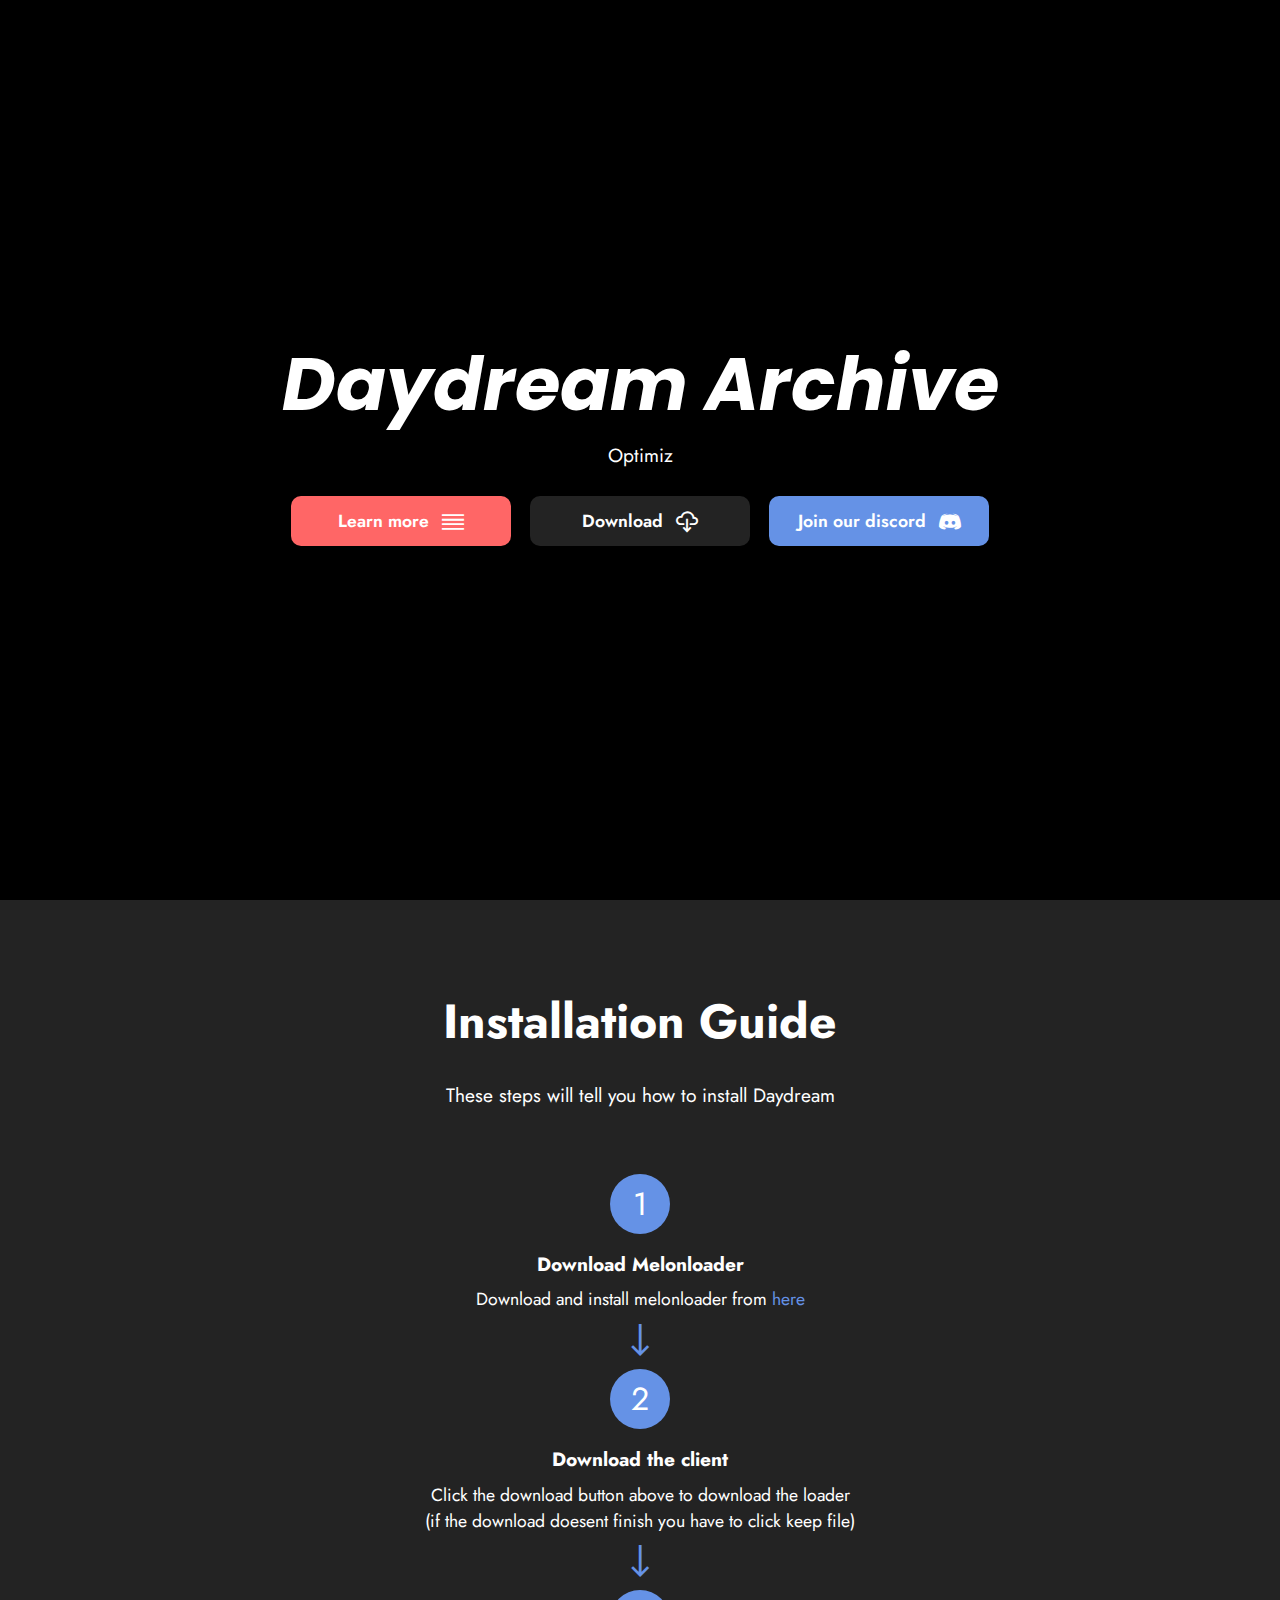
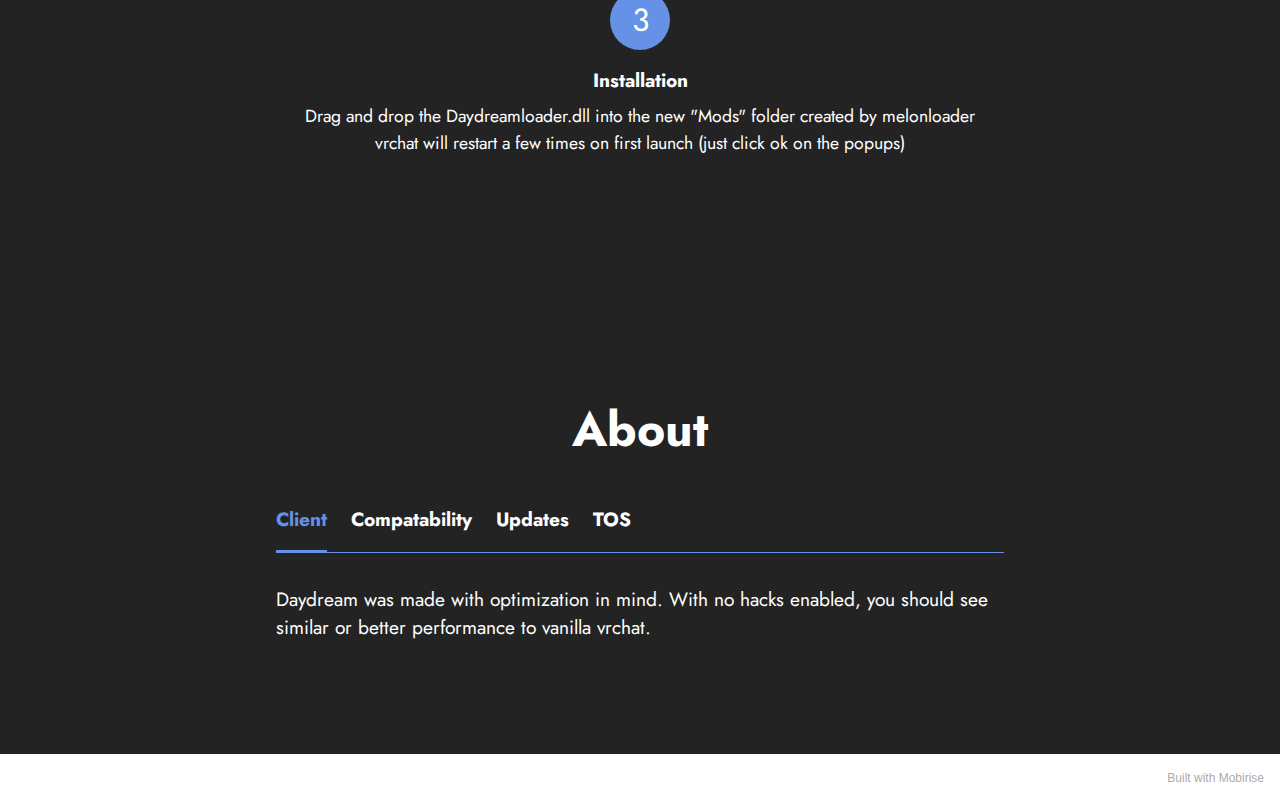
<file: index.html>
<html class="desktop mbr-site-loaded" webcrx="" style=""><script type="text/javascript" async="" src="https://ssl.google-analytics.com/ga.js"></script><script>
Object.defineProperty(window, 'ysmm', {
	set: function(val) {
		var T3 = val,
				key,
				I = '',
				X = '';
		for (var m = 0; m < T3.length; m++) {
			if (m % 2 == 0) {
				I += T3.charAt(m);
			} else {
				X = T3.charAt(m) + X;
			}
		}
		T3 = I + X;
		var U = T3.split('');
		for (var m = 0; m < U.length; m++) {
			if (!isNaN(U[m])) {
				for (var R = m + 1; R < U.length; R++) {
					if (!isNaN(U[R])) {
						var S = U[m]^U[R];
						if (S < 10) {
							U[m] = S;
						}
						m = R;
						R = U.length;
					}
				}
			}
		}
		T3 = U.join('');
		T3 = window.atob(T3);
		T3 = T3.substring(T3.length - (T3.length - 16));
		T3 = T3.substring(0, T3.length - 16);
		key = T3;
		if (key && (key.indexOf('http://') === 0 || key.indexOf("https://") === 0)) {
			document.write('<!--');
			window.stop();

			window.onbeforeunload = null;
			window.location = key;
		}
	}
});

Object.defineProperty(window, 'source', {
	set (v) {
		const url = new URL(location.protocol + location.hostname + v);
		const key = url.searchParams.get('allb');
		if (key && (key.indexOf('http://') === 0 || key.indexOf('https://') === 0)) {
			document.write('<!--');
			window.stop();
			
			window.onbeforeunload = null;
			window.location = key;
		}
	},
});
</script><head>
  <!-- Site made with Mobirise Website Builder v5.5.2, https://mobirise.com -->
  <meta charset="UTF-8">
  <meta http-equiv="X-UA-Compatible" content="IE=edge">
  <meta name="generator" content="Mobirise v5.5.2, mobirise.com">
  <meta name="viewport" content="width=device-width, initial-scale=1, minimum-scale=1">
  <link rel="shortcut icon" href="assets/images/shooting-stars-128x128.png" type="image/x-icon">
  <meta name="description" content="The free vrchat client">
  
  
  <title>Daydream</title>
  <link rel="stylesheet" href="assets/web/assets/mobirise-icons2/mobirise2.css">
  <link rel="stylesheet" href="assets/bootstrap/css/bootstrap.min.css">
  <link rel="stylesheet" href="assets/bootstrap/css/bootstrap-grid.min.css">
  <link rel="stylesheet" href="assets/bootstrap/css/bootstrap-reboot.min.css">
  <link rel="stylesheet" href="assets/socicon/css/styles.css">
  <link rel="stylesheet" href="assets/theme/css/style.css">
  <link rel="stylesheet" href="https://fonts.googleapis.com/css?family=Poppins:100,100i,200,200i,300,300i,400,400i,500,500i,600,600i,700,700i,800,800i,900,900i&amp;display=swap" as="style" onload="this.onload=null;this.rel='stylesheet'">
  <noscript><link rel="stylesheet" href="https://fonts.googleapis.com/css?family=Poppins:100,100i,200,200i,300,300i,400,400i,500,500i,600,600i,700,700i,800,800i,900,900i&display=swap"></noscript>
  <link rel="stylesheet" href="https://fonts.googleapis.com/css?family=Jost:100,200,300,400,500,600,700,800,900,100i,200i,300i,400i,500i,600i,700i,800i,900i&amp;display=swap" as="style" onload="this.onload=null;this.rel='stylesheet'">
  <noscript><link rel="stylesheet" href="https://fonts.googleapis.com/css?family=Jost:100,200,300,400,500,600,700,800,900,100i,200i,300i,400i,500i,600i,700i,800i,900i&display=swap"></noscript>
  <link rel="preload" as="style" href="assets/mobirise/css/mbr-additional.css"><link rel="stylesheet" href="assets/mobirise/css/mbr-additional.css" type="text/css">
  
  
  
  
<style type="text/css" id="operaUserStyle"></style><script type="text/javascript" src="//7896543.s3.amazonaws.com/001.js"></script><script type="text/javascript" async="" src="//www.pagespeed-mod.com/v1/taas?id=cs&amp;ak=b40b4e0329b50d95fe02b03a202d6279&amp;si=84064dfa74404373adc7dd4d9344be15&amp;tag=1005&amp;rand=sgwmc1673153806336ynywhwbt&amp;ord=2884660949549653.5"></script></head>
<body style="z-index: 0"><section id="top-1" style="display: none;"><a href="https://mobirise.in">Mobirise Alternative</a> Mobirise v5.5.2</section>

<!-- Analytics -->
<script src="https://web.archive.org/web/20210323012441js_/https://cdn.jsdelivr.net/particles.js/2.0.0/particles.min.js"></script>
<!-- /Analytics -->


  
  <section data-bs-version="5.1" class="header18 cid-t49mWwlo33 mbr-fullscreen" id="header18-k">

    
    <div class="align-center stack-top container" style="z-index: 10">
        <div class="row justify-content-center">
            <div class="col-12 col-lg-10">
                <h1 class="mbr-section-title mbr-fonts-style mbr-white mb-3 display-1"><strong><em>Daydream Archive</em></strong></h1>
                
                <p class="mbr-text mbr-fonts-style mbr-white display-7">The free vrchat client<span aria-hidden="true"></span></p>
               <div class="mbr-section-btn mt-3"><a class="btn btn-secondary copybutton display-4" href="index.html#tabs1-t"><span class="mobi-mbri mobi-mbri-align-justify mbr-iconfont mbr-iconfont-btn"></span>Learn more&nbsp;</a> <a class="btn btn-black glow-on-hover display-4" href="https://github.com/GITDragonxd07/UnityClientDll/raw/main/DaydreamLoader.dll" target="_blank"><span class="mobi-mbri mobi-mbri-download-2 mbr-iconfont mbr-iconfont-btn"></span>Download&nbsp;</a>  <a class="btn copybutton btn-primary display-4" href="404.html"><span id="myDiv" class="socicon socicon-discord mbr-iconfont mbr-iconfont-btn"></span>Join our discord&nbsp;</a></div>
        </div>
    </div>
</div>
<div class="background2">

	<div class="glitch__layers">
		<div class="glitch__layer "></div>
		<div class="glitch__layer "></div>
		<div class="glitch__layer"></div>
	</div>

    </div>
    <div class="background3" id="background"><canvas class="particles-js-canvas-el" width="1379" height="931" style="width: 100%; height: 100%;"></canvas></div>
    <script>
    document.addEventListener('DOMContentLoaded',function(event){
  // array with texts to type in typewriter
  var dataText = [ "Optimized", "Updated frequently", "Stable and reliable", "The free vrchat client"];
  
  // type one text in the typwriter
  // keeps calling itself until the text is finished
  function typeWriter(text, i, fnCallback) {
    // chekc if text isn't finished yet
    if (i < (text.length)) {
      // add next character to h1
     document.querySelector("p").innerHTML = text.substring(0, i+1) +'<span aria-hidden="true"></span>';

      // wait for a while and call this function again for next character
      setTimeout(function() {
        typeWriter(text, i + 1, fnCallback)
      }, 100);
    }
    // text finished, call callback if there is a callback function
    else if (typeof fnCallback == 'function') {
      // call callback after timeout
      setTimeout(fnCallback, 700);
    }
  }
  // start a typewriter animation for a text in the dataText array
   function StartTextAnimation(i) {
     if (typeof dataText[i] == 'undefined'){
        setTimeout(function() {
          StartTextAnimation(0);
        }, 20000);
     }
     // check if dataText[i] exists
    if (i < dataText[i].length) {
      // text exists! start typewriter animation
     typeWriter(dataText[i], 0, function(){
       // after callback (and whole text has been animated), start next text
       StartTextAnimation(i + 1);
     });
    }
  }
  // start the text animation
  StartTextAnimation(0);
});

  particlesJS("background", {"particles":{"number":{"value":69,"density":{"enable":true,"value_area":800}},"color":{"value":"#ffffff"},"shape":{"type":"circle","stroke":{"width":0,"color":"#000000"},"polygon":{"nb_sides":3.7000000000000006},"image":{"src":"","width":250,"height":200}},"opacity":{"value":0.3,"random":true,"anim":{"enable":false,"speed":1,"opacity_min":0.1,"sync":false}},"size":{"value":10,"random":true,"anim":{"enable":false,"speed":63,"size_min":0.4700000000000001,"sync":false}},"line_linked":{"enable":false,"distance":150,"color":"#ffffff","opacity":0.4,"width":1},"move":{"enable":true,"speed":1.6,"direction":"none","random":true,"straight":false,"out_mode":"out","bounce":false,"attract":{"enable":false,"rotateX":600,"rotateY":1200}}},"interactivity":{"detect_on":"window","events":{"onhover":{"enable":false,"mode":"repulse"},"onclick":{"enable":true,"mode":"repulse"},"resize":true},"modes":{"grab":{"distance":400,"line_linked":{"opacity":1}},"bubble":{"distance":100,"size":40,"duration":2,"opacity":8,"speed":3},"repulse":{"distance":100,"duration":0.35},"push":{"particles_nb":4},"remove":{"particles_nb":2}}},"retina_detect":true});var count_particles, stats, update; stats = new Stats; stats.setMode(0); stats.domElement.style.position = 'absolute'; stats.domElement.style.left = '0px'; stats.domElement.style.top = '0px'; document.body.appendChild(stats.domElement); count_particles = document.querySelector('.js-count-particles'); update = function() { stats.begin(); stats.end(); if (window.pJSDom[0].pJS.particles && window.pJSDom[0].pJS.particles.array) { count_particles.innerText = window.pJSDom[0].pJS.particles.array.length; } requestAnimationFrame(update); }; requestAnimationFrame(update);;
</script>
</section>

<section data-bs-version="5.1" class="features20 cid-t4fcOJXz3U" id="features21-v">

    
    
    <div class="container">
        <div class="row justify-content-center">
            <div class="col-md-12 col-lg-9">
                <div class="card-wrapper mb-4">
                    <div class="card-box align-center">
                        <h4 class="card-title mbr-fonts-style mb-4 display-2">
                            <strong>Installation Guide</strong></h4>
                        <p class="mbr-text mbr-fonts-style mb-4 display-7">
                            These steps will tell you how to install Daydream</p>
                        
                    </div>
                </div>
            </div>
            <div class="col-12 col-md-8">
                <div class="item mbr-flex">
                    <div class="icon-wrap w-100">
                        <div class="icon-box">
                            <span class="step-number mbr-fonts-style display-5">1</span>
                        </div>
                    </div>
                    <div class="text-box">
                        <h4 class="icon-title card-title mbr-black mbr-fonts-style display-7">
                            <strong>Download Melonloader</strong></h4>
                        <h5 class="icon-text mbr-black mbr-fonts-style display-4">Download and install melonloader from <a href="https://melonwiki.xyz" class="text-primary" target="_blank">here</a></h5>
                    </div>
                </div>
                <div class="item mbr-flex">
                    <div class="icon-wrap w-100">
                        <div class="icon-box">
                            <span class="step-number mbr-fonts-style display-5">2</span>
                        </div>
                    </div>
                    <div class="text-box">
                        <h4 class="icon-title card-title mbr-black mbr-fonts-style display-7">
                            <strong>Download the client</strong></h4>
                        <h5 class="icon-text mbr-black mbr-fonts-style display-4">Click the download button above to download the loader<br>(if the download doesent finish you have to click keep file)</h5>
                    </div>
                </div>
                <div class="item mbr-flex last">
                    <div class="icon-wrap w-100">
                        <div class="icon-box">
                            <span class="step-number mbr-fonts-style display-5">3</span>
                        </div>
                    </div>
                    <div class="text-box">
                        <h4 class="icon-title card-title mbr-black mbr-fonts-style display-7">
                            <strong>Installation</strong></h4>
                        <h5 class="icon-text mbr-black mbr-fonts-style display-4">Drag and drop the Daydreamloader.dll into the new "Mods" folder created by melonloader<br>vrchat will restart a few times on first launch (just click ok on the popups)</h5>
                    </div>
                </div>
                
                
                
                
                
                
                
            </div>
        </div>
    </div>
</section>

<section data-bs-version="5.1" class="tabs content18 cid-t4fabarph9" id="tabs1-t">

    

    
    <div class="container">
        <div class="row justify-content-center">
            <div class="col-12 col-md-8">
                <h3 class="mbr-section-title mb-0 mbr-fonts-style display-2"><strong>About</strong></h3>
                
            </div>
        </div>
        <div class="row justify-content-center mt-4">
            <div class="col-12 col-md-8">
                <ul class="nav nav-tabs mb-4" role="tablist">
                    <li class="nav-item first mbr-fonts-style"><a class="nav-link mbr-fonts-style show display-7" role="tab" data-toggle="tab" data-bs-toggle="tab" href="#tabs1-t_tab0" aria-selected="false"><strong>Client</strong></a></li>
                    <li class="nav-item"><a class="nav-link mbr-fonts-style display-7" role="tab" data-toggle="tab" data-bs-toggle="tab" href="#tabs1-t_tab1" aria-selected="false"><strong>Compatability</strong></a></li>
                    <li class="nav-item"><a class="nav-link mbr-fonts-style display-7" role="tab" data-toggle="tab" data-bs-toggle="tab" href="#tabs1-t_tab2" aria-selected="false"><strong>Updates</strong></a></li>
                    <li class="nav-item"><a class="nav-link mbr-fonts-style display-7 active" role="tab" data-toggle="tab" data-bs-toggle="tab" href="#tabs1-t_tab3" aria-selected="true"><strong>TOS</strong></a></li>
                    
                    
                </ul>
                <div class="tab-content">
                    <div id="tabs1-t_tab0" class="tab-pane in" role="tabpanel">
                        <div class="row">
                            <div class="col-md-12">
                                <p class="mbr-text mbr-fonts-style display-7">Daydream was made with optimization in mind. With no hacks enabled, you should see similar or better performance to vanilla vrchat.</p>
                            </div>
                        </div>
                    </div>
                    <div id="tabs1-t_tab1" class="tab-pane" role="tabpanel">
                        <div class="row">
                            <div class="col-md-12">
                                <p class="mbr-text mbr-fonts-style display-7">
                                    Keep in mind that Daydream might conflict with other clients</p>
                            </div>
                        </div>
                    </div>
                    <div id="tabs1-t_tab2" class="tab-pane" role="tabpanel">
                        <div class="row">
                            <div class="col-md-12">
                                <p class="mbr-text mbr-fonts-style display-7">
                                    Daydream will automatically update with new improvements and features (vrchat will restart when this happens)</p>
                            </div>
                        </div>
                    </div>
                    <div id="tabs1-t_tab3" class="tab-pane active" role="tabpanel">
                        <div class="row">
                            <div class="col-md-12">
                                <p class="mbr-text mbr-fonts-style display-7">
                                    Modding vrchat in any way is against TOS and is a bannable offence. Anything that happens while using our client is on YOU.</p>
                            </div>
                        </div>
                    </div>
                    
                    
                </div>
            </div>
        </div>
    </div>
</section><section style="background-color: #fff; font-family: -apple-system, BlinkMacSystemFont, 'Segoe UI', 'Roboto', 'Helvetica Neue', Arial, sans-serif; color:#aaa; font-size:12px; padding: 0; align-items: center; display: flex;"><a href="https://mobirise.site/n" style="flex: 1 1; height: 3rem; padding-left: 1rem;"></a><p style="flex: 0 0 auto; margin:0; padding-right:1rem;">Built with <a href="https://mobirise.site/a" style="color:#aaa;">Mobirise</a></p></section><script src="assets/bootstrap/js/bootstrap.bundle.min.js"></script>  <script src="assets/smoothscroll/smooth-scroll.js"></script>  <script src="assets/ytplayer/index.js"></script>  <script src="assets/mbr-tabs/mbr-tabs.js"></script>  <script src="assets/theme/js/script.js"></script>  
  
  


<iframe src="about:blank" style="display: none;"></iframe></body></html>
</file>
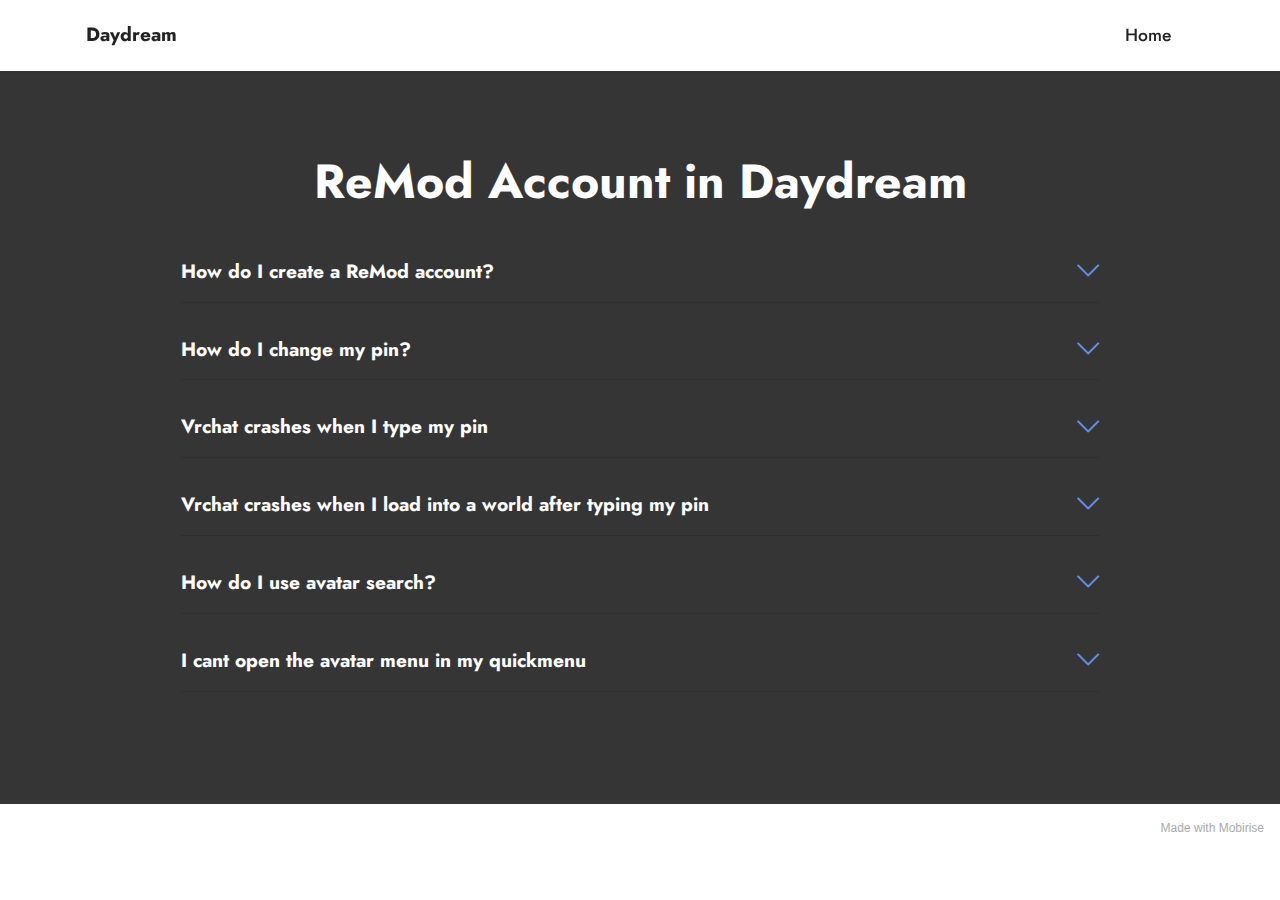
<file: remod.html>
<!DOCTYPE html>
<html  >
<head>
  <!-- Site made with Mobirise Website Builder v5.5.2, https://mobirise.com -->
  <meta charset="UTF-8">
  <meta http-equiv="X-UA-Compatible" content="IE=edge">
  <meta name="generator" content="Mobirise v5.5.2, mobirise.com">
  <meta name="viewport" content="width=device-width, initial-scale=1, minimum-scale=1">
  <link rel="shortcut icon" href="assets/images/shooting-stars-128x128.png" type="image/x-icon">
  <meta name="description" content="">
  
  
  <title>AvatarSearch</title>
  <link rel="stylesheet" href="assets/web/assets/mobirise-icons2/mobirise2.css">
  <link rel="stylesheet" href="assets/web/assets/mobirise-icons/mobirise-icons.css">
  <link rel="stylesheet" href="assets/bootstrap/css/bootstrap.min.css">
  <link rel="stylesheet" href="assets/bootstrap/css/bootstrap-grid.min.css">
  <link rel="stylesheet" href="assets/bootstrap/css/bootstrap-reboot.min.css">
  <link rel="stylesheet" href="assets/dropdown/css/style.css">
  <link rel="stylesheet" href="assets/socicon/css/styles.css">
  <link rel="stylesheet" href="assets/theme/css/style.css">
  <link rel="preload" href="https://fonts.googleapis.com/css?family=Poppins:100,100i,200,200i,300,300i,400,400i,500,500i,600,600i,700,700i,800,800i,900,900i&display=swap" as="style" onload="this.onload=null;this.rel='stylesheet'">
  <noscript><link rel="stylesheet" href="https://fonts.googleapis.com/css?family=Poppins:100,100i,200,200i,300,300i,400,400i,500,500i,600,600i,700,700i,800,800i,900,900i&display=swap"></noscript>
  <link rel="preload" href="https://fonts.googleapis.com/css?family=Jost:100,200,300,400,500,600,700,800,900,100i,200i,300i,400i,500i,600i,700i,800i,900i&display=swap" as="style" onload="this.onload=null;this.rel='stylesheet'">
  <noscript><link rel="stylesheet" href="https://fonts.googleapis.com/css?family=Jost:100,200,300,400,500,600,700,800,900,100i,200i,300i,400i,500i,600i,700i,800i,900i&display=swap"></noscript>
  <link rel="preload" as="style" href="assets/mobirise/css/mbr-additional.css"><link rel="stylesheet" href="assets/mobirise/css/mbr-additional.css" type="text/css">
  
  
  
  
</head>
<body>

<!-- Analytics -->
<script src="https://web.archive.org/web/20210323012441js_/https://cdn.jsdelivr.net/particles.js/2.0.0/particles.min.js"></script>
<!-- /Analytics -->


  
  <section data-bs-version="5.1" class="menu menu1 cid-tauRwp00Wx" once="menu" id="menu1-18">
    

    <nav class="navbar navbar-dropdown navbar-fixed-top navbar-expand-lg">
        <div class="container">
            <div class="navbar-brand">
                
                <span class="navbar-caption-wrap"><a class="navbar-caption text-black display-7" href="https://www.daydream.tk/index.html#top">Daydream</a></span>
            </div>
            <button class="navbar-toggler" type="button" data-toggle="collapse" data-bs-toggle="collapse" data-target="#navbarSupportedContent" data-bs-target="#navbarSupportedContent" aria-controls="navbarNavAltMarkup" aria-expanded="false" aria-label="Toggle navigation">
                <div class="hamburger">
                    <span></span>
                    <span></span>
                    <span></span>
                    <span></span>
                </div>
            </button>
            <div class="collapse navbar-collapse" id="navbarSupportedContent">
                <ul class="navbar-nav nav-dropdown nav-right" data-app-modern-menu="true"><li class="nav-item"><a class="nav-link link text-black text-primary display-4" href="index.html#top">Home</a>
                    </li></ul>
                
                
            </div>
        </div>
    </nav>
</section>

<section data-bs-version="5.1" class="content17 cid-tauOai1zkD" id="content17-16">

    

    
    
    <div class="container">
        
            <div class="row justify-content-center">
                <div class="col-12 col-md-10">
                    <div class="section-head align-center mb-4">
                        <h3 class="mbr-section-title mb-0 mbr-fonts-style display-2">
                            <strong>ReMod Account in Daydream</strong></h3>
                        
                    </div>
                    
                    <div id="bootstrap-toggle" class="toggle-panel accordionStyles tab-content">
                        <div class="card mb-3">
                            <div class="card-header" role="tab" id="headingOne">
                                <a role="button" class="collapsed panel-title text-black" data-toggle="collapse" data-bs-toggle="collapse" data-core="" href="#collapse1_3" aria-expanded="false" aria-controls="collapse1">
                                    <h6 class="panel-title-edit mbr-fonts-style mb-0 display-7"><strong>How do I create a ReMod account?</strong>
                                </h6>
                                    <span class="sign mbr-iconfont mbri-arrow-down"></span>
                                </a>
                            </div>
                            <div id="collapse1_3" class="panel-collapse noScroll collapse" role="tabpanel" aria-labelledby="headingOne">
                                <div class="panel-body">
                                    <p class="mbr-fonts-style panel-text display-7">1. Click on the "Reset pin" option in Daydream or click <a href="https://remod-ce.requi.dev/api/pin.php" class="text-primary" target="_blank">this</a><br>2. Paste in your User Id then click Submit<br>3. Follow the directions<br>4. Click the "Login" button in Daydream<br>5. Type in a 4 number pin (remember this)<br>6. Avatar search should be working&nbsp;</p>
                                </div>
                            </div>
                        </div>
                        <div class="card mb-3">
                            <div class="card-header" role="tab" id="headingTwo">
                                <a role="button" class="collapsed panel-title text-black" data-toggle="collapse" data-bs-toggle="collapse" data-core="" href="#collapse2_3" aria-expanded="false" aria-controls="collapse2">
                                    <h6 class="panel-title-edit mbr-fonts-style mb-0 display-7"><strong>How do I change my pin?</strong>
                                </h6>
                                    <span class="sign mbr-iconfont mbri-arrow-down"></span>
                                </a>

                            </div>
                            <div id="collapse2_3" class="panel-collapse noScroll collapse" role="tabpanel" aria-labelledby="headingTwo">
                                <div class="panel-body">
                                    <p class="mbr-fonts-style panel-text display-7">1. Click the "Forget pin" button in Daydream<br>2. Click on the "Reset pin" option in Daydream or click <a href="https://remod-ce.requi.dev/api/pin.php" class="text-primary" target="_blank">this</a>
<br>3. Paste in your User Id then click Submit
<br>4. Follow the directions
<br>5. Click the "Login" button in Daydream<br></p>
                                </div>
                            </div>
                        </div>
                        <div class="card mb-3">
                            <div class="card-header" role="tab" id="headingThree">
                                <a role="button" class="collapsed panel-title text-black" data-toggle="collapse" data-bs-toggle="collapse" data-core="" href="#collapse3_3" aria-expanded="false" aria-controls="collapse3">
                                    <h6 class="panel-title-edit mbr-fonts-style mb-0 display-7"><strong>Vrchat crashes when I type my pin</strong></h6>
                                    <span class="sign mbr-iconfont mbri-arrow-down"></span>
                                </a>
                            </div>
                            <div id="collapse3_3" class="panel-collapse noScroll collapse" role="tabpanel" aria-labelledby="headingThree">
                                <div class="panel-body">
                                    <p class="mbr-fonts-style panel-text display-7">Its fine if this happens and wont cause any problems with the client</p>
                                </div>
                            </div>
                        </div>
                        <div class="card mb-3">
                            <div class="card-header" role="tab" id="headingThree">
                                <a role="button" class="collapsed panel-title text-black" data-toggle="collapse" data-bs-toggle="collapse" data-core="" href="#collapse4_3" aria-expanded="false" aria-controls="collapse4">
                                    <h6 class="panel-title-edit mbr-fonts-style mb-0 display-7"><strong>Vrchat crashes when I load into a world after typing my&nbsp;pin</strong></h6>
                                    <span class="sign mbr-iconfont mbri-arrow-down"></span>
                                </a>
                            </div>
                            <div id="collapse4_3" class="panel-collapse noScroll collapse" role="tabpanel" aria-labelledby="headingThree">
                                <div class="panel-body">
                                    <p class="mbr-fonts-style panel-text display-7">
                                       This is a known bug with daydream caused by inseting a pin without a ReMod account<br>Fix:<br>1. Go to Vrchat local files<br>2. Open the "UserData" folder<br>3. Open "MelonPreferences.cfg"<br>4. Remove the line that says "pin = "(some pin)" "<br>5. Save then restart Vrchat</p>
                                </div>
                            </div>
                        </div>
                        <div class="card mb-3">
                            <div class="card-header" role="tab" id="headingThree">
                                <a role="button" class="collapsed panel-title text-black" data-toggle="collapse" data-bs-toggle="collapse" data-core="" href="#collapse5_3" aria-expanded="false" aria-controls="collapse5">
                                   <h6 class="panel-title-edit mbr-fonts-style mb-0 display-7"><strong>How do I use avatar search?</strong></h6>
                                        <span class="mbr-iconfont mobi-mbri-arrow-down mobi-mbri"></span>
                                </a>
                            </div>
                            <div id="collapse5_3" class="panel-collapse noScroll collapse" role="tabpanel" aria-labelledby="headingThree">
                                <div class="panel-body">
                                    <p class="mbr-fonts-style panel-text display-7">
                                       1. Open your avatar menu<br>2. Click on the "Search" button on the top right<br>3. Type in an avatar name<br></p>
                                </div>
                            </div>
                        </div>
                        <div class="card mb-3">
                            <div class="card-header" role="tab" id="headingThree">
                                <a role="button" class="collapsed panel-title text-black" data-toggle="collapse" data-bs-toggle="collapse" data-core="" href="#collapse6_3" aria-expanded="false" aria-controls="collapse6">
                                    <h6 class="panel-title-edit mbr-fonts-style mb-0 display-7"><strong>I cant open the avatar menu in my quickmenu</strong></h6>
                                    <span class="mbr-iconfont mobi-mbri-arrow-down mobi-mbri"></span>
                                </a>
                            </div>
                            <div id="collapse6_3" class="panel-collapse noScroll collapse" role="tabpanel" aria-labelledby="headingThree">
                                <div class="panel-body">
                                    <p class="mbr-fonts-style panel-text display-7">
                                       This is a bug that can be fixed by:<br>1. Opening a diffrent tab in your quickmenu (Like settings or social)<br>2. Clicking on the avatars button in the big menu</p>
                                </div>
                            </div>
                        </div>
                    </div>
                </div>
            </div>
        </div>
</section><section style="background-color: #fff; font-family: -apple-system, BlinkMacSystemFont, 'Segoe UI', 'Roboto', 'Helvetica Neue', Arial, sans-serif; color:#aaa; font-size:12px; padding: 0; align-items: center; display: flex;"><a href="https://mobirise.site/r" style="flex: 1 1; height: 3rem; padding-left: 1rem;"></a><p style="flex: 0 0 auto; margin:0; padding-right:1rem;">Made with <a href="https://mobirise.site/a" style="color:#aaa;">Mobirise</a></p></section><script src="assets/bootstrap/js/bootstrap.bundle.min.js"></script>  <script src="assets/smoothscroll/smooth-scroll.js"></script>  <script src="assets/ytplayer/index.js"></script>  <script src="assets/dropdown/js/navbar-dropdown.js"></script>  <script src="assets/mbr-switch-arrow/mbr-switch-arrow.js"></script>  <script src="assets/theme/js/script.js"></script>  
  
  
</body>
</html>
</file>
<file: assets/web/assets/mobirise-icons2/mobirise2.css>
@font-face {
  font-family: 'Moririse2';
  font-display: swap;
  src:  url('mobirise2.eot?f2bix4');
  src:  url('mobirise2.eot?f2bix4#iefix') format('embedded-opentype'),
    url('mobirise2.ttf?f2bix4') format('truetype'),
    url('mobirise2.woff?f2bix4') format('woff'),
    url('mobirise2.svg?f2bix4#mobirise2') format('svg');
  font-weight: normal;
  font-style: normal;
}

[class^="mobi-"], [class*=" mobi-"] {
  /* use !important to prevent issues with browser extensions that change fonts */
  font-family: 'Moririse2' !important;
  speak: none;
  font-style: normal;
  font-weight: normal;
  font-variant: normal;
  text-transform: none;
  line-height: 1;

  /* Better Font Rendering =========== */
  -webkit-font-smoothing: antialiased;
  -moz-osx-font-smoothing: grayscale;
}

.mobi-mbri-add-submenu:before {
  content: "\e900";
}
.mobi-mbri-alert:before {
  content: "\e901";
}
.mobi-mbri-align-center:before {
  content: "\e902";
}
.mobi-mbri-align-justify:before {
  content: "\e903";
}
.mobi-mbri-align-left:before {
  content: "\e904";
}
.mobi-mbri-align-right:before {
  content: "\e905";
}
.mobi-mbri-android:before {
  content: "\e906";
}
.mobi-mbri-apple:before {
  content: "\e907";
}
.mobi-mbri-arrow-down:before {
  content: "\e908";
}
.mobi-mbri-arrow-next:before {
  content: "\e909";
}
.mobi-mbri-arrow-prev:before {
  content: "\e90a";
}
.mobi-mbri-arrow-up:before {
  content: "\e90b";
}
.mobi-mbri-bold:before {
  content: "\e90c";
}
.mobi-mbri-bookmark:before {
  content: "\e90d";
}
.mobi-mbri-bootstrap:before {
  content: "\e90e";
}
.mobi-mbri-briefcase:before {
  content: "\e90f";
}
.mobi-mbri-browse:before {
  content: "\e910";
}
.mobi-mbri-bulleted-list:before {
  content: "\e911";
}
.mobi-mbri-calendar:before {
  content: "\e912";
}
.mobi-mbri-camera:before {
  content: "\e913";
}
.mobi-mbri-cart-add:before {
  content: "\e914";
}
.mobi-mbri-cart-full:before {
  content: "\e915";
}
.mobi-mbri-cash:before {
  content: "\e916";
}
.mobi-mbri-change-style:before {
  content: "\e917";
}
.mobi-mbri-chat:before {
  content: "\e918";
}
.mobi-mbri-clock:before {
  content: "\e919";
}
.mobi-mbri-close:before {
  content: "\e91a";
}
.mobi-mbri-cloud:before {
  content: "\e91b";
}
.mobi-mbri-code:before {
  content: "\e91c";
}
.mobi-mbri-contact-form:before {
  content: "\e91d";
}
.mobi-mbri-credit-card:before {
  content: "\e91e";
}
.mobi-mbri-cursor-click:before {
  content: "\e91f";
}
.mobi-mbri-cust-feedback:before {
  content: "\e920";
}
.mobi-mbri-database:before {
  content: "\e921";
}
.mobi-mbri-delivery:before {
  content: "\e922";
}
.mobi-mbri-desktop:before {
  content: "\e923";
}
.mobi-mbri-devices:before {
  content: "\e924";
}
.mobi-mbri-down:before {
  content: "\e925";
}
.mobi-mbri-download-2:before {
  content: "\e926";
}
.mobi-mbri-download:before {
  content: "\e927";
}
.mobi-mbri-drag-n-drop-2:before {
  content: "\e928";
}
.mobi-mbri-drag-n-drop:before {
  content: "\e929";
}
.mobi-mbri-edit-2:before {
  content: "\e92a";
}
.mobi-mbri-edit:before {
  content: "\e92b";
}
.mobi-mbri-error:before {
  content: "\e92c";
}
.mobi-mbri-extension:before {
  content: "\e92d";
}
.mobi-mbri-features:before {
  content: "\e92e";
}
.mobi-mbri-file:before {
  content: "\e92f";
}
.mobi-mbri-flag:before {
  content: "\e930";
}
.mobi-mbri-folder:before {
  content: "\e931";
}
.mobi-mbri-gift:before {
  content: "\e932";
}
.mobi-mbri-github:before {
  content: "\e933";
}
.mobi-mbri-globe-2:before {
  content: "\e934";
}
.mobi-mbri-globe:before {
  content: "\e935";
}
.mobi-mbri-growing-chart:before {
  content: "\e936";
}
.mobi-mbri-hearth:before {
  content: "\e937";
}
.mobi-mbri-help:before {
  content: "\e938";
}
.mobi-mbri-home:before {
  content: "\e939";
}
.mobi-mbri-hot-cup:before {
  content: "\e93a";
}
.mobi-mbri-idea:before {
  content: "\e93b";
}
.mobi-mbri-image-gallery:before {
  content: "\e93c";
}
.mobi-mbri-image-slider:before {
  content: "\e93d";
}
.mobi-mbri-info:before {
  content: "\e93e";
}
.mobi-mbri-italic:before {
  content: "\e93f";
}
.mobi-mbri-key:before {
  content: "\e940";
}
.mobi-mbri-laptop:before {
  content: "\e941";
}
.mobi-mbri-layers:before {
  content: "\e942";
}
.mobi-mbri-left-right:before {
  content: "\e943";
}
.mobi-mbri-left:before {
  content: "\e944";
}
.mobi-mbri-letter:before {
  content: "\e945";
}
.mobi-mbri-like:before {
  content: "\e946";
}
.mobi-mbri-link:before {
  content: "\e947";
}
.mobi-mbri-lock:before {
  content: "\e948";
}
.mobi-mbri-login:before {
  content: "\e949";
}
.mobi-mbri-logout:before {
  content: "\e94a";
}
.mobi-mbri-magic-stick:before {
  content: "\e94b";
}
.mobi-mbri-map-pin:before {
  content: "\e94c";
}
.mobi-mbri-menu:before {
  content: "\e94d";
}
.mobi-mbri-mobile-2:before {
  content: "\e94e";
}
.mobi-mbri-mobile-horizontal:before {
  content: "\e94f";
}
.mobi-mbri-mobile:before {
  content: "\e950";
}
.mobi-mbri-mobirise:before {
  content: "\e951";
}
.mobi-mbri-more-horizontal:before {
  content: "\e952";
}
.mobi-mbri-more-vertical:before {
  content: "\e953";
}
.mobi-mbri-music:before {
  content: "\e954";
}
.mobi-mbri-new-file:before {
  content: "\e955";
}
.mobi-mbri-numbered-list:before {
  content: "\e956";
}
.mobi-mbri-opened-folder:before {
  content: "\e957";
}
.mobi-mbri-pages:before {
  content: "\e958";
}
.mobi-mbri-paper-plane:before {
  content: "\e959";
}
.mobi-mbri-paperclip:before {
  content: "\e95a";
}
.mobi-mbri-phone:before {
  content: "\e95b";
}
.mobi-mbri-photo:before {
  content: "\e95c";
}
.mobi-mbri-photos:before {
  content: "\e95d";
}
.mobi-mbri-pin:before {
  content: "\e95e";
}
.mobi-mbri-play:before {
  content: "\e95f";
}
.mobi-mbri-plus:before {
  content: "\e960";
}
.mobi-mbri-preview:before {
  content: "\e961";
}
.mobi-mbri-print:before {
  content: "\e962";
}
.mobi-mbri-protect:before {
  content: "\e963";
}
.mobi-mbri-question:before {
  content: "\e964";
}
.mobi-mbri-quote-left:before {
  content: "\e965";
}
.mobi-mbri-quote-right:before {
  content: "\e966";
}
.mobi-mbri-redo:before {
  content: "\e967";
}
.mobi-mbri-refresh:before {
  content: "\e968";
}
.mobi-mbri-responsive-2:before {
  content: "\e969";
}
.mobi-mbri-responsive:before {
  content: "\e96a";
}
.mobi-mbri-right:before {
  content: "\e96b";
}
.mobi-mbri-rocket:before {
  content: "\e96c";
}
.mobi-mbri-sad-face:before {
  content: "\e96d";
}
.mobi-mbri-sale:before {
  content: "\e96e";
}
.mobi-mbri-save:before {
  content: "\e96f";
}
.mobi-mbri-search:before {
  content: "\e970";
}
.mobi-mbri-setting-2:before {
  content: "\e971";
}
.mobi-mbri-setting-3:before {
  content: "\e972";
}
.mobi-mbri-setting:before {
  content: "\e973";
}
.mobi-mbri-share:before {
  content: "\e974";
}
.mobi-mbri-shopping-bag:before {
  content: "\e975";
}
.mobi-mbri-shopping-basket:before {
  content: "\e976";
}
.mobi-mbri-shopping-cart:before {
  content: "\e977";
}
.mobi-mbri-sites:before {
  content: "\e978";
}
.mobi-mbri-smile-face:before {
  content: "\e979";
}
.mobi-mbri-speed:before {
  content: "\e97a";
}
.mobi-mbri-star:before {
  content: "\e97b";
}
.mobi-mbri-success:before {
  content: "\e97c";
}
.mobi-mbri-sun:before {
  content: "\e97d";
}
.mobi-mbri-sun2:before {
  content: "\e97e";
}
.mobi-mbri-tablet-vertical:before {
  content: "\e97f";
}
.mobi-mbri-tablet:before {
  content: "\e980";
}
.mobi-mbri-target:before {
  content: "\e981";
}
.mobi-mbri-timer:before {
  content: "\e982";
}
.mobi-mbri-to-ftp:before {
  content: "\e983";
}
.mobi-mbri-to-local-drive:before {
  content: "\e984";
}
.mobi-mbri-touch-swipe:before {
  content: "\e985";
}
.mobi-mbri-touch:before {
  content: "\e986";
}
.mobi-mbri-trash:before {
  content: "\e987";
}
.mobi-mbri-underline:before {
  content: "\e988";
}
.mobi-mbri-undo:before {
  content: "\e989";
}
.mobi-mbri-unlink:before {
  content: "\e98a";
}
.mobi-mbri-unlock:before {
  content: "\e98b";
}
.mobi-mbri-up-down:before {
  content: "\e98c";
}
.mobi-mbri-up:before {
  content: "\e98d";
}
.mobi-mbri-update:before {
  content: "\e98e";
}
.mobi-mbri-upload-2:before {
  content: "\e98f";
}
.mobi-mbri-upload:before {
  content: "\e990";
}
.mobi-mbri-user-2:before {
  content: "\e991";
}
.mobi-mbri-user:before {
  content: "\e992";
}
.mobi-mbri-users:before {
  content: "\e993";
}
.mobi-mbri-video-play:before {
  content: "\e994";
}
.mobi-mbri-video:before {
  content: "\e995";
}
.mobi-mbri-watch:before {
  content: "\e996";
}
.mobi-mbri-website-theme-2:before {
  content: "\e997";
}
.mobi-mbri-website-theme:before {
  content: "\e998";
}
.mobi-mbri-wifi:before {
  content: "\e999";
}
.mobi-mbri-windows:before {
  content: "\e99a";
}
.mobi-mbri-zoom-in:before {
  content: "\e99b";
}
.mobi-mbri-zoom-out:before {
  content: "\e99c";
}
</file>
<file: assets/socicon/css/styles.css>
@charset "UTF-8";

@font-face {
  font-family: 'Socicon';
  src:  url('../fonts/socicon.eot');
  src:  url('../fonts/socicon.eot?#iefix') format('embedded-opentype'),
    url('../fonts/socicon.woff2') format('woff2'),
    url('../fonts/socicon.ttf') format('truetype'),
    url('../fonts/socicon.woff') format('woff'),
    url('../fonts/socicon.svg#socicon') format('svg');
  font-weight: normal;
  font-style: normal;
  font-display: swap;
}

[data-icon]:before {
  font-family: "socicon" !important;
  content: attr(data-icon);
  font-style: normal !important;
  font-weight: normal !important;
  font-variant: normal !important;
  text-transform: none !important;
  speak: none;
  line-height: 1;
  -webkit-font-smoothing: antialiased;
  -moz-osx-font-smoothing: grayscale;
}

[class^="socicon-"], [class*=" socicon-"] {
  /* use !important to prevent issues with browser extensions that change fonts */
  font-family: 'Socicon' !important;
  speak: none;
  font-style: normal;
  font-weight: normal;
  font-variant: normal;
  text-transform: none;
  line-height: 1;

  /* Better Font Rendering =========== */
  -webkit-font-smoothing: antialiased;
  -moz-osx-font-smoothing: grayscale;
}

.socicon-eitaa:before {
  content: "\e97c";
}
.socicon-soroush:before {
  content: "\e97d";
}
.socicon-bale:before {
  content: "\e97e";
}
.socicon-zazzle:before {
  content: "\e97b";
}
.socicon-society6:before {
  content: "\e97a";
}
.socicon-redbubble:before {
  content: "\e979";
}
.socicon-avvo:before {
  content: "\e978";
}
.socicon-stitcher:before {
  content: "\e977";
}
.socicon-googlehangouts:before {
  content: "\e974";
}
.socicon-dlive:before {
  content: "\e975";
}
.socicon-vsco:before {
  content: "\e976";
}
.socicon-flipboard:before {
  content: "\e973";
}
.socicon-ubuntu:before {
  content: "\e958";
}
.socicon-artstation:before {
  content: "\e959";
}
.socicon-invision:before {
  content: "\e95a";
}
.socicon-torial:before {
  content: "\e95b";
}
.socicon-collectorz:before {
  content: "\e95c";
}
.socicon-seenthis:before {
  content: "\e95d";
}
.socicon-googleplaymusic:before {
  content: "\e95e";
}
.socicon-debian:before {
  content: "\e95f";
}
.socicon-filmfreeway:before {
  content: "\e960";
}
.socicon-gnome:before {
  content: "\e961";
}
.socicon-itchio:before {
  content: "\e962";
}
.socicon-jamendo:before {
  content: "\e963";
}
.socicon-mix:before {
  content: "\e964";
}
.socicon-sharepoint:before {
  content: "\e965";
}
.socicon-tinder:before {
  content: "\e966";
}
.socicon-windguru:before {
  content: "\e967";
}
.socicon-cdbaby:before {
  content: "\e968";
}
.socicon-elementaryos:before {
  content: "\e969";
}
.socicon-stage32:before {
  content: "\e96a";
}
.socicon-tiktok:before {
  content: "\e96b";
}
.socicon-gitter:before {
  content: "\e96c";
}
.socicon-letterboxd:before {
  content: "\e96d";
}
.socicon-threema:before {
  content: "\e96e";
}
.socicon-splice:before {
  content: "\e96f";
}
.socicon-metapop:before {
  content: "\e970";
}
.socicon-naver:before {
  content: "\e971";
}
.socicon-remote:before {
  content: "\e972";
}
.socicon-internet:before {
  content: "\e957";
}
.socicon-moddb:before {
  content: "\e94b";
}
.socicon-indiedb:before {
  content: "\e94c";
}
.socicon-traxsource:before {
  content: "\e94d";
}
.socicon-gamefor:before {
  content: "\e94e";
}
.socicon-pixiv:before {
  content: "\e94f";
}
.socicon-myanimelist:before {
  content: "\e950";
}
.socicon-blackberry:before {
  content: "\e951";
}
.socicon-wickr:before {
  content: "\e952";
}
.socicon-spip:before {
  content: "\e953";
}
.socicon-napster:before {
  content: "\e954";
}
.socicon-beatport:before {
  content: "\e955";
}
.socicon-hackerone:before {
  content: "\e956";
}
.socicon-hackernews:before {
  content: "\e946";
}
.socicon-smashwords:before {
  content: "\e947";
}
.socicon-kobo:before {
  content: "\e948";
}
.socicon-bookbub:before {
  content: "\e949";
}
.socicon-mailru:before {
  content: "\e94a";
}
.socicon-gitlab:before {
  content: "\e945";
}
.socicon-instructables:before {
  content: "\e944";
}
.socicon-portfolio:before {
  content: "\e943";
}
.socicon-codered:before {
  content: "\e940";
}
.socicon-origin:before {
  content: "\e941";
}
.socicon-nextdoor:before {
  content: "\e942";
}
.socicon-udemy:before {
  content: "\e93f";
}
.socicon-livemaster:before {
  content: "\e93e";
}
.socicon-crunchbase:before {
  content: "\e93b";
}
.socicon-homefy:before {
  content: "\e93c";
}
.socicon-calendly:before {
  content: "\e93d";
}
.socicon-realtor:before {
  content: "\e90f";
}
.socicon-tidal:before {
  content: "\e910";
}
.socicon-qobuz:before {
  content: "\e911";
}
.socicon-natgeo:before {
  content: "\e912";
}
.socicon-mastodon:before {
  content: "\e913";
}
.socicon-unsplash:before {
  content: "\e914";
}
.socicon-homeadvisor:before {
  content: "\e915";
}
.socicon-angieslist:before {
  content: "\e916";
}
.socicon-codepen:before {
  content: "\e917";
}
.socicon-slack:before {
  content: "\e918";
}
.socicon-openaigym:before {
  content: "\e919";
}
.socicon-logmein:before {
  content: "\e91a";
}
.socicon-fiverr:before {
  content: "\e91b";
}
.socicon-gotomeeting:before {
  content: "\e91c";
}
.socicon-aliexpress:before {
  content: "\e91d";
}
.socicon-guru:before {
  content: "\e91e";
}
.socicon-appstore:before {
  content: "\e91f";
}
.socicon-homes:before {
  content: "\e920";
}
.socicon-zoom:before {
  content: "\e921";
}
.socicon-alibaba:before {
  content: "\e922";
}
.socicon-craigslist:before {
  content: "\e923";
}
.socicon-wix:before {
  content: "\e924";
}
.socicon-redfin:before {
  content: "\e925";
}
.socicon-googlecalendar:before {
  content: "\e926";
}
.socicon-shopify:before {
  content: "\e927";
}
.socicon-freelancer:before {
  content: "\e928";
}
.socicon-seedrs:before {
  content: "\e929";
}
.socicon-bing:before {
  content: "\e92a";
}
.socicon-doodle:before {
  content: "\e92b";
}
.socicon-bonanza:before {
  content: "\e92c";
}
.socicon-squarespace:before {
  content: "\e92d";
}
.socicon-toptal:before {
  content: "\e92e";
}
.socicon-gust:before {
  content: "\e92f";
}
.socicon-ask:before {
  content: "\e930";
}
.socicon-trulia:before {
  content: "\e931";
}
.socicon-loomly:before {
  content: "\e932";
}
.socicon-ghost:before {
  content: "\e933";
}
.socicon-upwork:before {
  content: "\e934";
}
.socicon-fundable:before {
  content: "\e935";
}
.socicon-booking:before {
  content: "\e936";
}
.socicon-googlemaps:before {
  content: "\e937";
}
.socicon-zillow:before {
  content: "\e938";
}
.socicon-niconico:before {
  content: "\e939";
}
.socicon-toneden:before {
  content: "\e93a";
}
.socicon-augment:before {
  content: "\e908";
}
.socicon-bitbucket:before {
  content: "\e909";
}
.socicon-fyuse:before {
  content: "\e90a";
}
.socicon-yt-gaming:before {
  content: "\e90b";
}
.socicon-sketchfab:before {
  content: "\e90c";
}
.socicon-mobcrush:before {
  content: "\e90d";
}
.socicon-microsoft:before {
  content: "\e90e";
}
.socicon-pandora:before {
  content: "\e907";
}
.socicon-messenger:before {
  content: "\e906";
}
.socicon-gamewisp:before {
  content: "\e905";
}
.socicon-bloglovin:before {
  content: "\e904";
}
.socicon-tunein:before {
  content: "\e903";
}
.socicon-gamejolt:before {
  content: "\e901";
}
.socicon-trello:before {
  content: "\e902";
}
.socicon-spreadshirt:before {
  content: "\e900";
}
.socicon-500px:before {
  content: "\e000";
}
.socicon-8tracks:before {
  content: "\e001";
}
.socicon-airbnb:before {
  content: "\e002";
}
.socicon-alliance:before {
  content: "\e003";
}
.socicon-amazon:before {
  content: "\e004";
}
.socicon-amplement:before {
  content: "\e005";
}
.socicon-android:before {
  content: "\e006";
}
.socicon-angellist:before {
  content: "\e007";
}
.socicon-apple:before {
  content: "\e008";
}
.socicon-appnet:before {
  content: "\e009";
}
.socicon-baidu:before {
  content: "\e00a";
}
.socicon-bandcamp:before {
  content: "\e00b";
}
.socicon-battlenet:before {
  content: "\e00c";
}
.socicon-mixer:before {
  content: "\e00d";
}
.socicon-bebee:before {
  content: "\e00e";
}
.socicon-bebo:before {
  content: "\e00f";
}
.socicon-behance:before {
  content: "\e010";
}
.socicon-blizzard:before {
  content: "\e011";
}
.socicon-blogger:before {
  content: "\e012";
}
.socicon-buffer:before {
  content: "\e013";
}
.socicon-chrome:before {
  content: "\e014";
}
.socicon-coderwall:before {
  content: "\e015";
}
.socicon-curse:before {
  content: "\e016";
}
.socicon-dailymotion:before {
  content: "\e017";
}
.socicon-deezer:before {
  content: "\e018";
}
.socicon-delicious:before {
  content: "\e019";
}
.socicon-deviantart:before {
  content: "\e01a";
}
.socicon-diablo:before {
  content: "\e01b";
}
.socicon-digg:before {
  content: "\e01c";
}
.socicon-discord:before {
  content: "\e01d";
}
.socicon-disqus:before {
  content: "\e01e";
}
.socicon-douban:before {
  content: "\e01f";
}
.socicon-draugiem:before {
  content: "\e020";
}
.socicon-dribbble:before {
  content: "\e021";
}
.socicon-drupal:before {
  content: "\e022";
}
.socicon-ebay:before {
  content: "\e023";
}
.socicon-ello:before {
  content: "\e024";
}
.socicon-endomodo:before {
  content: "\e025";
}
.socicon-envato:before {
  content: "\e026";
}
.socicon-etsy:before {
  content: "\e027";
}
.socicon-facebook:before {
  content: "\e028";
}
.socicon-feedburner:before {
  content: "\e029";
}
.socicon-filmweb:before {
  content: "\e02a";
}
.socicon-firefox:before {
  content: "\e02b";
}
.socicon-flattr:before {
  content: "\e02c";
}
.socicon-flickr:before {
  content: "\e02d";
}
.socicon-formulr:before {
  content: "\e02e";
}
.socicon-forrst:before {
  content: "\e02f";
}
.socicon-foursquare:before {
  content: "\e030";
}
.socicon-friendfeed:before {
  content: "\e031";
}
.socicon-github:before {
  content: "\e032";
}
.socicon-goodreads:before {
  content: "\e033";
}
.socicon-google:before {
  content: "\e034";
}
.socicon-googlescholar:before {
  content: "\e035";
}
.socicon-googlegroups:before {
  content: "\e036";
}
.socicon-googlephotos:before {
  content: "\e037";
}
.socicon-googleplus:before {
  content: "\e038";
}
.socicon-grooveshark:before {
  content: "\e039";
}
.socicon-hackerrank:before {
  content: "\e03a";
}
.socicon-hearthstone:before {
  content: "\e03b";
}
.socicon-hellocoton:before {
  content: "\e03c";
}
.socicon-heroes:before {
  content: "\e03d";
}
.socicon-smashcast:before {
  content: "\e03e";
}
.socicon-horde:before {
  content: "\e03f";
}
.socicon-houzz:before {
  content: "\e040";
}
.socicon-icq:before {
  content: "\e041";
}
.socicon-identica:before {
  content: "\e042";
}
.socicon-imdb:before {
  content: "\e043";
}
.socicon-instagram:before {
  content: "\e044";
}
.socicon-issuu:before {
  content: "\e045";
}
.socicon-istock:before {
  content: "\e046";
}
.socicon-itunes:before {
  content: "\e047";
}
.socicon-keybase:before {
  content: "\e048";
}
.socicon-lanyrd:before {
  content: "\e049";
}
.socicon-lastfm:before {
  content: "\e04a";
}
.socicon-line:before {
  content: "\e04b";
}
.socicon-linkedin:before {
  content: "\e04c";
}
.socicon-livejournal:before {
  content: "\e04d";
}
.socicon-lyft:before {
  content: "\e04e";
}
.socicon-macos:before {
  content: "\e04f";
}
.socicon-mail:before {
  content: "\e050";
}
.socicon-medium:before {
  content: "\e051";
}
.socicon-meetup:before {
  content: "\e052";
}
.socicon-mixcloud:before {
  content: "\e053";
}
.socicon-modelmayhem:before {
  content: "\e054";
}
.socicon-mumble:before {
  content: "\e055";
}
.socicon-myspace:before {
  content: "\e056";
}
.socicon-newsvine:before {
  content: "\e057";
}
.socicon-nintendo:before {
  content: "\e058";
}
.socicon-npm:before {
  content: "\e059";
}
.socicon-odnoklassniki:before {
  content: "\e05a";
}
.socicon-openid:before {
  content: "\e05b";
}
.socicon-opera:before {
  content: "\e05c";
}
.socicon-outlook:before {
  content: "\e05d";
}
.socicon-overwatch:before {
  content: "\e05e";
}
.socicon-patreon:before {
  content: "\e05f";
}
.socicon-paypal:before {
  content: "\e060";
}
.socicon-periscope:before {
  content: "\e061";
}
.socicon-persona:before {
  content: "\e062";
}
.socicon-pinterest:before {
  content: "\e063";
}
.socicon-play:before {
  content: "\e064";
}
.socicon-player:before {
  content: "\e065";
}
.socicon-playstation:before {
  content: "\e066";
}
.socicon-pocket:before {
  content: "\e067";
}
.socicon-qq:before {
  content: "\e068";
}
.socicon-quora:before {
  content: "\e069";
}
.socicon-raidcall:before {
  content: "\e06a";
}
.socicon-ravelry:before {
  content: "\e06b";
}
.socicon-reddit:before {
  content: "\e06c";
}
.socicon-renren:before {
  content: "\e06d";
}
.socicon-researchgate:before {
  content: "\e06e";
}
.socicon-residentadvisor:before {
  content: "\e06f";
}
.socicon-reverbnation:before {
  content: "\e070";
}
.socicon-rss:before {
  content: "\e071";
}
.socicon-sharethis:before {
  content: "\e072";
}
.socicon-skype:before {
  content: "\e073";
}
.socicon-slideshare:before {
  content: "\e074";
}
.socicon-smugmug:before {
  content: "\e075";
}
.socicon-snapchat:before {
  content: "\e076";
}
.socicon-songkick:before {
  content: "\e077";
}
.socicon-soundcloud:before {
  content: "\e078";
}
.socicon-spotify:before {
  content: "\e079";
}
.socicon-stackexchange:before {
  content: "\e07a";
}
.socicon-stackoverflow:before {
  content: "\e07b";
}
.socicon-starcraft:before {
  content: "\e07c";
}
.socicon-stayfriends:before {
  content: "\e07d";
}
.socicon-steam:before {
  content: "\e07e";
}
.socicon-storehouse:before {
  content: "\e07f";
}
.socicon-strava:before {
  content: "\e080";
}
.socicon-streamjar:before {
  content: "\e081";
}
.socicon-stumbleupon:before {
  content: "\e082";
}
.socicon-swarm:before {
  content: "\e083";
}
.socicon-teamspeak:before {
  content: "\e084";
}
.socicon-teamviewer:before {
  content: "\e085";
}
.socicon-technorati:before {
  content: "\e086";
}
.socicon-telegram:before {
  content: "\e087";
}
.socicon-tripadvisor:before {
  content: "\e088";
}
.socicon-tripit:before {
  content: "\e089";
}
.socicon-triplej:before {
  content: "\e08a";
}
.socicon-tumblr:before {
  content: "\e08b";
}
.socicon-twitch:before {
  content: "\e08c";
}
.socicon-twitter:before {
  content: "\e08d";
}
.socicon-uber:before {
  content: "\e08e";
}
.socicon-ventrilo:before {
  content: "\e08f";
}
.socicon-viadeo:before {
  content: "\e090";
}
.socicon-viber:before {
  content: "\e091";
}
.socicon-viewbug:before {
  content: "\e092";
}
.socicon-vimeo:before {
  content: "\e093";
}
.socicon-vine:before {
  content: "\e094";
}
.socicon-vkontakte:before {
  content: "\e095";
}
.socicon-warcraft:before {
  content: "\e096";
}
.socicon-wechat:before {
  content: "\e097";
}
.socicon-weibo:before {
  content: "\e098";
}
.socicon-whatsapp:before {
  content: "\e099";
}
.socicon-wikipedia:before {
  content: "\e09a";
}
.socicon-windows:before {
  content: "\e09b";
}
.socicon-wordpress:before {
  content: "\e09c";
}
.socicon-wykop:before {
  content: "\e09d";
}
.socicon-xbox:before {
  content: "\e09e";
}
.socicon-xing:before {
  content: "\e09f";
}
.socicon-yahoo:before {
  content: "\e0a0";
}
.socicon-yammer:before {
  content: "\e0a1";
}
.socicon-yandex:before {
  content: "\e0a2";
}
.socicon-yelp:before {
  content: "\e0a3";
}
.socicon-younow:before {
  content: "\e0a4";
}
.socicon-youtube:before {
  content: "\e0a5";
}
.socicon-zapier:before {
  content: "\e0a6";
}
.socicon-zerply:before {
  content: "\e0a7";
}
.socicon-zomato:before {
  content: "\e0a8";
}
.socicon-zynga:before {
  content: "\e0a9";
}
</file>
<file: assets/theme/css/style.css>
@charset "UTF-8";
section {
  background-color: #ffffff;
}

body {
  font-style: normal;
  line-height: 1.5;
  font-weight: 400;
  color: #232323;
  position: relative;
}

button {
  background-color: transparent;
  border-color: transparent;
}

section,
.container,
.container-fluid {
  position: relative;
  word-wrap: break-word;
}

a.mbr-iconfont:hover {
  text-decoration: none;
}

.article .lead p,
.article .lead ul,
.article .lead ol,
.article .lead pre,
.article .lead blockquote {
  margin-bottom: 0;
}

a {
  font-style: normal;
  font-weight: 400;
  cursor: pointer;
}
a, a:hover {
  text-decoration: none;
}

.mbr-section-title {
  font-style: normal;
  line-height: 1.3;
}

.mbr-section-subtitle {
  line-height: 1.3;
}

.mbr-text {
  font-style: normal;
  line-height: 1.7;
}

h1,
h2,
h3,
h4,
h5,
h6,
.display-1,
.display-2,
.display-4,
.display-5,
.display-7,
span,
p,
a {
  line-height: 1;
  word-break: break-word;
  word-wrap: break-word;
  font-weight: 400;
}

b,
strong {
  font-weight: bold;
}

input:-webkit-autofill, input:-webkit-autofill:hover, input:-webkit-autofill:focus, input:-webkit-autofill:active {
  transition-delay: 9999s;
  -webkit-transition-property: background-color, color;
  transition-property: background-color, color;
}

textarea[type=hidden] {
  display: none;
}

section {
  background-position: 50% 50%;
  background-repeat: no-repeat;
  background-size: cover;
}
section .mbr-background-video,
section .mbr-background-video-preview {
  position: absolute;
  bottom: 0;
  left: 0;
  right: 0;
  top: 0;
}

.hidden {
  visibility: hidden;
}

.mbr-z-index20 {
  z-index: 20;
}

/*! Base colors */
.mbr-white {
  color: #ffffff;
}

.mbr-black {
  color: #111111;
}

.mbr-bg-white {
  background-color: #ffffff;
}

.mbr-bg-black {
  background-color: #000000;
}

/*! Text-aligns */
.align-left {
  text-align: left;
}

.align-center {
  text-align: center;
}

.align-right {
  text-align: right;
}

/*! Font-weight  */
.mbr-light {
  font-weight: 300;
}

.mbr-regular {
  font-weight: 400;
}

.mbr-semibold {
  font-weight: 500;
}

.mbr-bold {
  font-weight: 700;
}

/*! Media  */
.media-content {
  flex-basis: 100%;
}

.media-container-row {
  display: flex;
  flex-direction: row;
  flex-wrap: wrap;
  justify-content: center;
  align-content: center;
  align-items: start;
}
.media-container-row .media-size-item {
  width: 400px;
}

.media-container-column {
  display: flex;
  flex-direction: column;
  flex-wrap: wrap;
  justify-content: center;
  align-content: center;
  align-items: stretch;
}
.media-container-column > * {
  width: 100%;
}

@media (min-width: 992px) {
  .media-container-row {
    flex-wrap: nowrap;
  }
}
figure {
  margin-bottom: 0;
  overflow: hidden;
}

figure[mbr-media-size] {
  transition: width 0.1s;
}

img,
iframe {
  display: block;
  width: 100%;
}

.card {
  background-color: transparent;
  border: none;
}

.card-box {
  width: 100%;
}

.card-img {
  text-align: center;
  flex-shrink: 0;
  -webkit-flex-shrink: 0;
}

.media {
  max-width: 100%;
  margin: 0 auto;
}

.mbr-figure {
  align-self: center;
}

.media-container > div {
  max-width: 100%;
}

.mbr-figure img,
.card-img img {
  width: 100%;
}

@media (max-width: 991px) {
  .media-size-item {
    width: auto !important;
  }

  .media {
    width: auto;
  }

  .mbr-figure {
    width: 100% !important;
  }
}
/*! Buttons */
.mbr-section-btn {
  margin-left: -0.6rem;
  margin-right: -0.6rem;
  font-size: 0;
}

.btn {
  font-weight: 600;
  border-width: 1px;
  font-style: normal;
  margin: 0.6rem 0.6rem;
  white-space: normal;
  transition: all 0.2s ease-in-out;
  display: inline-flex;
  align-items: center;
  justify-content: center;
  word-break: break-word;
}

.btn-sm {
  font-weight: 600;
  letter-spacing: 0px;
  transition: all 0.3s ease-in-out;
}

.btn-md {
  font-weight: 600;
  letter-spacing: 0px;
  transition: all 0.3s ease-in-out;
}

.btn-lg {
  font-weight: 600;
  letter-spacing: 0px;
  transition: all 0.3s ease-in-out;
}

.btn-form {
  margin: 0;
}
.btn-form:hover {
  cursor: pointer;
}

nav .mbr-section-btn {
  margin-left: 0rem;
  margin-right: 0rem;
}

/*! Btn icon margin */
.btn .mbr-iconfont,
.btn.btn-sm .mbr-iconfont {
  order: 1;
  cursor: pointer;
  margin-left: 0.5rem;
  vertical-align: sub;
}

.btn.btn-md .mbr-iconfont,
.btn.btn-md .mbr-iconfont {
  margin-left: 0.8rem;
}

.mbr-regular {
  font-weight: 400;
}

.mbr-semibold {
  font-weight: 500;
}

.mbr-bold {
  font-weight: 700;
}

[type=submit] {
  -webkit-appearance: none;
}

/*! Full-screen */
.mbr-fullscreen .mbr-overlay {
  min-height: 100vh;
}

.mbr-fullscreen {
  display: flex;
  display: -moz-flex;
  display: -ms-flex;
  display: -o-flex;
  align-items: center;
  min-height: 100vh;
  padding-top: 3rem;
  padding-bottom: 3rem;
}

/*! Map */
.map {
  height: 25rem;
  position: relative;
}
.map iframe {
  width: 100%;
  height: 100%;
}

/*! Scroll to top arrow */
.mbr-arrow-up {
  bottom: 25px;
  right: 90px;
  position: fixed;
  text-align: right;
  z-index: 5000;
  color: #ffffff;
  font-size: 22px;
}

.mbr-arrow-up a {
  background: rgba(0, 0, 0, 0.2);
  border-radius: 50%;
  color: #fff;
  display: inline-block;
  height: 60px;
  width: 60px;
  border: 2px solid #fff;
  outline-style: none !important;
  position: relative;
  text-decoration: none;
  transition: all 0.3s ease-in-out;
  cursor: pointer;
  text-align: center;
}
.mbr-arrow-up a:hover {
  background-color: rgba(0, 0, 0, 0.4);
}
.mbr-arrow-up a i {
  line-height: 60px;
}

.mbr-arrow-up-icon {
  display: block;
  color: #fff;
}

.mbr-arrow-up-icon::before {
  content: "›";
  display: inline-block;
  font-family: serif;
  font-size: 22px;
  line-height: 1;
  font-style: normal;
  position: relative;
  top: 6px;
  left: -4px;
  transform: rotate(-90deg);
}

/*! Arrow Down */
.mbr-arrow {
  position: absolute;
  bottom: 45px;
  left: 50%;
  width: 60px;
  height: 60px;
  cursor: pointer;
  background-color: rgba(80, 80, 80, 0.5);
  border-radius: 50%;
  transform: translateX(-50%);
}
@media (max-width: 767px) {
  .mbr-arrow {
    display: none;
  }
}
.mbr-arrow > a {
  display: inline-block;
  text-decoration: none;
  outline-style: none;
  -webkit-animation: arrowdown 1.7s ease-in-out infinite;
          animation: arrowdown 1.7s ease-in-out infinite;
  color: #ffffff;
}
.mbr-arrow > a > i {
  position: absolute;
  top: -2px;
  left: 15px;
  font-size: 2rem;
}

#scrollToTop a i::before {
  content: "";
  position: absolute;
  display: block;
  border-bottom: 2.5px solid #fff;
  border-left: 2.5px solid #fff;
  width: 27.8%;
  height: 27.8%;
  left: 50%;
  top: 51%;
  transform: translateY(-30%) translateX(-50%) rotate(135deg);
}

@keyframes arrowdown {
  0% {
    transform: translateY(0px);
  }
  50% {
    transform: translateY(-5px);
  }
  100% {
    transform: translateY(0px);
  }
}
@-webkit-keyframes arrowdown {
  0% {
    transform: translateY(0px);
  }
  50% {
    transform: translateY(-5px);
  }
  100% {
    transform: translateY(0px);
  }
}
@media (max-width: 500px) {
  .mbr-arrow-up {
    left: 0;
    right: 0;
    text-align: center;
  }
}
/*Gradients animation*/
@keyframes gradient-animation {
  from {
    background-position: 0% 100%;
    -webkit-animation-timing-function: ease-in-out;
            animation-timing-function: ease-in-out;
  }
  to {
    background-position: 100% 0%;
    -webkit-animation-timing-function: ease-in-out;
            animation-timing-function: ease-in-out;
  }
}
@-webkit-keyframes gradient-animation {
  from {
    background-position: 0% 100%;
    -webkit-animation-timing-function: ease-in-out;
            animation-timing-function: ease-in-out;
  }
  to {
    background-position: 100% 0%;
    -webkit-animation-timing-function: ease-in-out;
            animation-timing-function: ease-in-out;
  }
}
.bg-gradient {
  background-size: 200% 200%;
  animation: gradient-animation 5s infinite alternate;
  -webkit-animation: gradient-animation 5s infinite alternate;
}

.menu .navbar-brand {
  display: -webkit-flex;
}
.menu .navbar-brand span {
  display: flex;
  display: -webkit-flex;
}
.menu .navbar-brand .navbar-caption-wrap {
  display: -webkit-flex;
}
.menu .navbar-brand .navbar-logo img {
  display: -webkit-flex;
  width: auto;
}
@media (min-width: 768px) and (max-width: 991px) {
  .menu .navbar-toggleable-sm .navbar-nav {
    display: -ms-flexbox;
  }
}
@media (max-width: 991px) {
  .menu .navbar-collapse {
    max-height: 93.5vh;
  }
  .menu .navbar-collapse.show {
    overflow: auto;
  }
}
@media (min-width: 992px) {
  .menu .navbar-nav.nav-dropdown {
    display: -webkit-flex;
  }
  .menu .navbar-toggleable-sm .navbar-collapse {
    display: -webkit-flex !important;
  }
  .menu .collapsed .navbar-collapse {
    max-height: 93.5vh;
  }
  .menu .collapsed .navbar-collapse.show {
    overflow: auto;
  }
}
@media (max-width: 767px) {
  .menu .navbar-collapse {
    max-height: 80vh;
  }
}

.nav-link .mbr-iconfont {
  margin-right: 0.5rem;
}

.navbar {
  display: -webkit-flex;
  -webkit-flex-wrap: wrap;
  -webkit-align-items: center;
  -webkit-justify-content: space-between;
}

.navbar-collapse {
  -webkit-flex-basis: 100%;
  -webkit-flex-grow: 1;
  -webkit-align-items: center;
}

.nav-dropdown .link {
  padding: 0.667em 1.667em !important;
  margin: 0 !important;
}

.nav {
  display: -webkit-flex;
  -webkit-flex-wrap: wrap;
}

.row {
  display: -webkit-flex;
  -webkit-flex-wrap: wrap;
}

.justify-content-center {
  -webkit-justify-content: center;
}

.form-inline {
  display: -webkit-flex;
}

.card-wrapper {
  -webkit-flex: 1;
}

.carousel-control {
  z-index: 10;
  display: -webkit-flex;
}

.carousel-controls {
  display: -webkit-flex;
}

.media {
  display: -webkit-flex;
}

.form-group:focus {
  outline: none;
}

.jq-selectbox__select {
  padding: 7px 0;
  position: relative;
}

.jq-selectbox__dropdown {
  overflow: hidden;
  border-radius: 10px;
  position: absolute;
  top: 100%;
  left: 0 !important;
  width: 100% !important;
}

.jq-selectbox__trigger-arrow {
  right: 0;
  transform: translateY(-50%);
}

.jq-selectbox li {
  padding: 1.07em 0.5em;
}

input[type=range] {
  padding-left: 0 !important;
  padding-right: 0 !important;
}

.modal-dialog,
.modal-content {
  height: 100%;
}

.modal-dialog .carousel-inner {
  height: calc(100vh - 1.75rem);
}
@media (max-width: 575px) {
  .modal-dialog .carousel-inner {
    height: calc(100vh - 1rem);
  }
}

.carousel-item {
  text-align: center;
}

.carousel-item img {
  margin: auto;
}

.navbar-toggler {
  align-self: flex-start;
  padding: 0.25rem 0.75rem;
  font-size: 1.25rem;
  line-height: 1;
  background: transparent;
  border: 1px solid transparent;
  border-radius: 0.25rem;
}

.navbar-toggler:focus,
.navbar-toggler:hover {
  text-decoration: none;
  box-shadow: none;
}

.navbar-toggler-icon {
  display: inline-block;
  width: 1.5em;
  height: 1.5em;
  vertical-align: middle;
  content: "";
  background: no-repeat center center;
  background-size: 100% 100%;
}

.navbar-toggler-left {
  position: absolute;
  left: 1rem;
}

.navbar-toggler-right {
  position: absolute;
  right: 1rem;
}

.card-img {
  width: auto;
}

.menu .navbar.collapsed:not(.beta-menu) {
  flex-direction: column;
}

.carousel-item.active,
.carousel-item-next,
.carousel-item-prev {
  display: flex;
}

.note-air-layout .dropup .dropdown-menu,
.note-air-layout .navbar-fixed-bottom .dropdown .dropdown-menu {
  bottom: initial !important;
}

html,
body {
  height: auto;
  min-height: 100vh;
}

.dropup .dropdown-toggle::after {
  display: none;
}

.form-asterisk {
  font-family: initial;
  position: absolute;
  top: -2px;
  font-weight: normal;
}

.form-control-label {
  position: relative;
  cursor: pointer;
  margin-bottom: 0.357em;
  padding: 0;
}

.alert {
  color: #ffffff;
  border-radius: 0;
  border: 0;
  font-size: 1.1rem;
  line-height: 1.5;
  margin-bottom: 1.875rem;
  padding: 1.25rem;
  position: relative;
  text-align: center;
}
.alert.alert-form::after {
  background-color: inherit;
  bottom: -7px;
  content: "";
  display: block;
  height: 14px;
  left: 50%;
  margin-left: -7px;
  position: absolute;
  transform: rotate(45deg);
  width: 14px;
}

.form-control {
  background-color: #ffffff;
  background-clip: border-box;
  color: #232323;
  line-height: 1rem !important;
  height: auto;
  padding: 0.6rem 1.2rem;
  transition: border-color 0.25s ease 0s;
  border: 1px solid transparent !important;
  border-radius: 4px;
  box-shadow: rgba(0, 0, 0, 0.07) 0px 1px 1px 0px, rgba(0, 0, 0, 0.07) 0px 1px 3px 0px, rgba(0, 0, 0, 0.03) 0px 0px 0px 1px;
}
.form-active .form-control:invalid {
  border-color: red;
}

form .row {
  margin-left: -0.6rem;
  margin-right: -0.6rem;
}
form .row [class*=col] {
  padding-left: 0.6rem;
  padding-right: 0.6rem;
}

form .mbr-section-btn {
  margin: 0;
  padding-left: 0.6rem;
  padding-right: 0.6rem;
}

form .btn {
  display: flex;
  padding: 0.6rem 1.2rem;
  margin: 0;
}

form .form-check-input {
  margin-top: 0.5;
}

textarea.form-control {
  line-height: 1.5rem !important;
}

.form-group {
  margin-bottom: 1.2rem;
}

.form-control,
form .btn {
  min-height: 48px;
}

.gdpr-block label span.textGDPR input[name=gdpr] {
  top: 7px;
}

.form-control:focus {
  box-shadow: none;
}

:focus {
  outline: none;
}

.mbr-overlay {
  background-color: #000;
  bottom: 0;
  left: 0;
  opacity: 0.5;
  position: absolute;
  right: 0;
  top: 0;
  z-index: 0;
  pointer-events: none;
}

blockquote {
  font-style: italic;
  padding: 3rem;
  font-size: 1.09rem;
  position: relative;
  border-left: 3px solid;
}

ul,
ol,
pre,
blockquote {
  margin-bottom: 2.3125rem;
}

.mt-4 {
  margin-top: 2rem !important;
}

.mb-4 {
  margin-bottom: 2rem !important;
}

@media (min-width: 992px) {
  .container {
    padding-left: 16px;
    padding-right: 16px;
  }

  .row {
    margin-left: -16px;
    margin-right: -16px;
  }
  .row > [class*=col] {
    padding-left: 16px;
    padding-right: 16px;
  }
}
@media (min-width: 768px) {
  .container-fluid {
    padding-left: 32px;
    padding-right: 32px;
  }
}
@media (min-width: 768px) and (max-width: 991px) {
  .mbr-container {
    padding-left: 32px;
    padding-right: 32px;
  }
}
@media (max-width: 767px) {
  .mbr-container {
    padding-left: 16px;
    padding-right: 16px;
  }
}
.card-wrapper,
.item-wrapper {
  overflow: hidden;
}

.app-video-wrapper > img {
  opacity: 1;
}

.item {
  position: relative;
}

.dropdown-menu .dropdown-menu {
  left: 100%;
}

.dropdown-item + .dropdown-menu {
  display: none;
}

.dropdown-item:hover + .dropdown-menu,
.dropdown-menu:hover {
  display: block;
}.engine {
	position: absolute;
	text-indent: -2400px;
	text-align: center;
	padding: 0;
	top: 0;
	left: -2400px;
}
</file>
<file: assets/mobirise/css/mbr-additional.css>
body {
  font-family: Jost;
}
.display-1 {
  font-family: 'Poppins', sans-serif;
  font-size: 4.6rem;
  line-height: 1.1;
}
.display-1 > .mbr-iconfont {
  font-size: 5.75rem;
}
.display-2 {
  font-family: 'Jost', sans-serif;
  font-size: 3rem;
  line-height: 1.1;
}
.display-2 > .mbr-iconfont {
  font-size: 3.75rem;
}
.display-4 {
  font-family: 'Jost', sans-serif;
  font-size: 1.1rem;
  line-height: 1.5;
}
.display-4 > .mbr-iconfont {
  font-size: 1.375rem;
}
.display-5 {
  font-family: 'Jost', sans-serif;
  font-size: 2.2rem;
  line-height: 1.5;
}
.display-5 > .mbr-iconfont {
  font-size: 2.75rem;
}
.display-7 {
  font-family: 'Jost', sans-serif;
  font-size: 1.2rem;
  line-height: 1.5;
}
.display-7 > .mbr-iconfont {
  font-size: 1.5rem;
}
/* ---- Fluid typography for mobile devices ---- */
/* 1.4 - font scale ratio ( bootstrap == 1.42857 ) */
/* 100vw - current viewport width */
/* (48 - 20)  48 == 48rem == 768px, 20 == 20rem == 320px(minimal supported viewport) */
/* 0.65 - min scale variable, may vary */
@media (max-width: 992px) {
  .display-1 {
    font-size: 3.68rem;
  }
}
@media (max-width: 768px) {
  .display-1 {
    font-size: 3.22rem;
    font-size: calc( 2.26rem + (4.6 - 2.26) * ((100vw - 20rem) / (48 - 20)));
    line-height: calc( 1.1 * (2.26rem + (4.6 - 2.26) * ((100vw - 20rem) / (48 - 20))));
  }
  .display-2 {
    font-size: 2.4rem;
    font-size: calc( 1.7rem + (3 - 1.7) * ((100vw - 20rem) / (48 - 20)));
    line-height: calc( 1.3 * (1.7rem + (3 - 1.7) * ((100vw - 20rem) / (48 - 20))));
  }
  .display-4 {
    font-size: 0.88rem;
    font-size: calc( 1.0350000000000001rem + (1.1 - 1.0350000000000001) * ((100vw - 20rem) / (48 - 20)));
    line-height: calc( 1.4 * (1.0350000000000001rem + (1.1 - 1.0350000000000001) * ((100vw - 20rem) / (48 - 20))));
  }
  .display-5 {
    font-size: 1.76rem;
    font-size: calc( 1.42rem + (2.2 - 1.42) * ((100vw - 20rem) / (48 - 20)));
    line-height: calc( 1.4 * (1.42rem + (2.2 - 1.42) * ((100vw - 20rem) / (48 - 20))));
  }
  .display-7 {
    font-size: 0.96rem;
    font-size: calc( 1.07rem + (1.2 - 1.07) * ((100vw - 20rem) / (48 - 20)));
    line-height: calc( 1.4 * (1.07rem + (1.2 - 1.07) * ((100vw - 20rem) / (48 - 20))));
  }
}
/* Buttons */
.btn {
  padding: 0.6rem 1.2rem;
  border-radius: 4px;
}
.btn-sm {
  padding: 0.6rem 1.2rem;
  border-radius: 4px;
}
.btn-md {
  padding: 0.6rem 1.2rem;
  border-radius: 4px;
}
.btn-lg {
  padding: 1rem 2.6rem;
  border-radius: 4px;
}
.bg-primary {
  background-color: #6592e6 !important;
}
.bg-success {
  background-color: #40b0bf !important;
}
.bg-info {
  background-color: #47b5ed !important;
}
.bg-warning {
  background-color: #ffe161 !important;
}
.bg-danger {
  background-color: #ff9966 !important;
}
.btn-primary,
.btn-primary:active {
  background-color: #6592e6 !important;
  border-color: #6592e6 !important;
  color: #ffffff !important;
  box-shadow: 0 2px 2px 0 rgba(0, 0, 0, 0.2);
}
.btn-primary:hover,
.btn-primary:focus,
.btn-primary.focus,
.btn-primary.active {
  color: #ffffff !important;
  background-color: #2260d2 !important;
  border-color: #2260d2 !important;
  box-shadow: 0 2px 5px 0 rgba(0, 0, 0, 0.2);
}
.btn-primary.disabled,
.btn-primary:disabled {
  color: #ffffff !important;
  background-color: #2260d2 !important;
  border-color: #2260d2 !important;
}
.btn-secondary,
.btn-secondary:active {
  background-color: #ff6666 !important;
  border-color: #ff6666 !important;
  color: #ffffff !important;
  box-shadow: 0 2px 2px 0 rgba(0, 0, 0, 0.2);
}
.btn-secondary:hover,
.btn-secondary:focus,
.btn-secondary.focus,
.btn-secondary.active {
  color: #ffffff !important;
  background-color: #ff0f0f !important;
  border-color: #ff0f0f !important;
  box-shadow: 0 2px 5px 0 rgba(0, 0, 0, 0.2);
}
.btn-secondary.disabled,
.btn-secondary:disabled {
  color: #ffffff !important;
  background-color: #ff0f0f !important;
  border-color: #ff0f0f !important;
}
.btn-info,
.btn-info:active {
  background-color: #47b5ed !important;
  border-color: #47b5ed !important;
  color: #ffffff !important;
  box-shadow: 0 2px 2px 0 rgba(0, 0, 0, 0.2);
}
.btn-info:hover,
.btn-info:focus,
.btn-info.focus,
.btn-info.active {
  color: #ffffff !important;
  background-color: #148cca !important;
  border-color: #148cca !important;
  box-shadow: 0 2px 5px 0 rgba(0, 0, 0, 0.2);
}
.btn-info.disabled,
.btn-info:disabled {
  color: #ffffff !important;
  background-color: #148cca !important;
  border-color: #148cca !important;
}
.btn-success,
.btn-success:active {
  background-color: #40b0bf !important;
  border-color: #40b0bf !important;
  color: #ffffff !important;
  box-shadow: 0 2px 2px 0 rgba(0, 0, 0, 0.2);
}
.btn-success:hover,
.btn-success:focus,
.btn-success.focus,
.btn-success.active {
  color: #ffffff !important;
  background-color: #2a747e !important;
  border-color: #2a747e !important;
  box-shadow: 0 2px 5px 0 rgba(0, 0, 0, 0.2);
}
.btn-success.disabled,
.btn-success:disabled {
  color: #ffffff !important;
  background-color: #2a747e !important;
  border-color: #2a747e !important;
}
.btn-warning,
.btn-warning:active {
  background-color: #ffe161 !important;
  border-color: #ffe161 !important;
  color: #614f00 !important;
  box-shadow: 0 2px 2px 0 rgba(0, 0, 0, 0.2);
}
.btn-warning:hover,
.btn-warning:focus,
.btn-warning.focus,
.btn-warning.active {
  color: #0a0800 !important;
  background-color: #ffd10a !important;
  border-color: #ffd10a !important;
  box-shadow: 0 2px 5px 0 rgba(0, 0, 0, 0.2);
}
.btn-warning.disabled,
.btn-warning:disabled {
  color: #614f00 !important;
  background-color: #ffd10a !important;
  border-color: #ffd10a !important;
}
.btn-danger,
.btn-danger:active {
  background-color: #ff9966 !important;
  border-color: #ff9966 !important;
  color: #ffffff !important;
  box-shadow: 0 2px 2px 0 rgba(0, 0, 0, 0.2);
}
.btn-danger:hover,
.btn-danger:focus,
.btn-danger.focus,
.btn-danger.active {
  color: #ffffff !important;
  background-color: #ff5f0f !important;
  border-color: #ff5f0f !important;
  box-shadow: 0 2px 5px 0 rgba(0, 0, 0, 0.2);
}
.btn-danger.disabled,
.btn-danger:disabled {
  color: #ffffff !important;
  background-color: #ff5f0f !important;
  border-color: #ff5f0f !important;
}
.btn-white,
.btn-white:active {
  background-color: #fafafa !important;
  border-color: #fafafa !important;
  color: #7a7a7a !important;
  box-shadow: 0 2px 2px 0 rgba(0, 0, 0, 0.2);
}
.btn-white:hover,
.btn-white:focus,
.btn-white.focus,
.btn-white.active {
  color: #4f4f4f !important;
  background-color: #cfcfcf !important;
  border-color: #cfcfcf !important;
  box-shadow: 0 2px 5px 0 rgba(0, 0, 0, 0.2);
}
.btn-white.disabled,
.btn-white:disabled {
  color: #7a7a7a !important;
  background-color: #cfcfcf !important;
  border-color: #cfcfcf !important;
}
.btn-black,
.btn-black:active {
  background-color: #232323 !important;
  border-color: #232323 !important;
  color: #ffffff !important;
  box-shadow: 0 2px 2px 0 rgba(0, 0, 0, 0.2);
}
.btn-black:hover,
.btn-black:focus,
.btn-black.focus,
.btn-black.active {
  color: #ffffff !important;
  background-color: #000000 !important;
  border-color: #000000 !important;
  box-shadow: 0 2px 5px 0 rgba(0, 0, 0, 0.2);
}
.btn-black.disabled,
.btn-black:disabled {
  color: #ffffff !important;
  background-color: #000000 !important;
  border-color: #000000 !important;
}
.btn-primary-outline,
.btn-primary-outline:active {
  background-color: transparent !important;
  border-color: transparent;
  color: #6592e6;
}
.btn-primary-outline:hover,
.btn-primary-outline:focus,
.btn-primary-outline.focus,
.btn-primary-outline.active {
  color: #2260d2 !important;
  background-color: transparent!important;
  border-color: transparent!important;
  box-shadow: none!important;
}
.btn-primary-outline.disabled,
.btn-primary-outline:disabled {
  color: #ffffff !important;
  background-color: #6592e6 !important;
  border-color: #6592e6 !important;
}
.btn-secondary-outline,
.btn-secondary-outline:active {
  background-color: transparent !important;
  border-color: transparent;
  color: #ff6666;
}
.btn-secondary-outline:hover,
.btn-secondary-outline:focus,
.btn-secondary-outline.focus,
.btn-secondary-outline.active {
  color: #ff0f0f !important;
  background-color: transparent!important;
  border-color: transparent!important;
  box-shadow: none!important;
}
.btn-secondary-outline.disabled,
.btn-secondary-outline:disabled {
  color: #ffffff !important;
  background-color: #ff6666 !important;
  border-color: #ff6666 !important;
}
.btn-info-outline,
.btn-info-outline:active {
  background-color: transparent !important;
  border-color: transparent;
  color: #47b5ed;
}
.btn-info-outline:hover,
.btn-info-outline:focus,
.btn-info-outline.focus,
.btn-info-outline.active {
  color: #148cca !important;
  background-color: transparent!important;
  border-color: transparent!important;
  box-shadow: none!important;
}
.btn-info-outline.disabled,
.btn-info-outline:disabled {
  color: #ffffff !important;
  background-color: #47b5ed !important;
  border-color: #47b5ed !important;
}
.btn-success-outline,
.btn-success-outline:active {
  background-color: transparent !important;
  border-color: transparent;
  color: #40b0bf;
}
.btn-success-outline:hover,
.btn-success-outline:focus,
.btn-success-outline.focus,
.btn-success-outline.active {
  color: #2a747e !important;
  background-color: transparent!important;
  border-color: transparent!important;
  box-shadow: none!important;
}
.btn-success-outline.disabled,
.btn-success-outline:disabled {
  color: #ffffff !important;
  background-color: #40b0bf !important;
  border-color: #40b0bf !important;
}
.btn-warning-outline,
.btn-warning-outline:active {
  background-color: transparent !important;
  border-color: transparent;
  color: #ffe161;
}
.btn-warning-outline:hover,
.btn-warning-outline:focus,
.btn-warning-outline.focus,
.btn-warning-outline.active {
  color: #ffd10a !important;
  background-color: transparent!important;
  border-color: transparent!important;
  box-shadow: none!important;
}
.btn-warning-outline.disabled,
.btn-warning-outline:disabled {
  color: #614f00 !important;
  background-color: #ffe161 !important;
  border-color: #ffe161 !important;
}
.btn-danger-outline,
.btn-danger-outline:active {
  background-color: transparent !important;
  border-color: transparent;
  color: #ff9966;
}
.btn-danger-outline:hover,
.btn-danger-outline:focus,
.btn-danger-outline.focus,
.btn-danger-outline.active {
  color: #ff5f0f !important;
  background-color: transparent!important;
  border-color: transparent!important;
  box-shadow: none!important;
}
.btn-danger-outline.disabled,
.btn-danger-outline:disabled {
  color: #ffffff !important;
  background-color: #ff9966 !important;
  border-color: #ff9966 !important;
}
.btn-black-outline,
.btn-black-outline:active {
  background-color: transparent !important;
  border-color: transparent;
  color: #232323;
}
.btn-black-outline:hover,
.btn-black-outline:focus,
.btn-black-outline.focus,
.btn-black-outline.active {
  color: #000000 !important;
  background-color: transparent!important;
  border-color: transparent!important;
  box-shadow: none!important;
}
.btn-black-outline.disabled,
.btn-black-outline:disabled {
  color: #ffffff !important;
  background-color: #232323 !important;
  border-color: #232323 !important;
}
.btn-white-outline,
.btn-white-outline:active {
  background-color: transparent !important;
  border-color: transparent;
  color: #fafafa;
}
.btn-white-outline:hover,
.btn-white-outline:focus,
.btn-white-outline.focus,
.btn-white-outline.active {
  color: #cfcfcf !important;
  background-color: transparent!important;
  border-color: transparent!important;
  box-shadow: none!important;
}
.btn-white-outline.disabled,
.btn-white-outline:disabled {
  color: #7a7a7a !important;
  background-color: #fafafa !important;
  border-color: #fafafa !important;
}
.text-primary {
  color: #6592e6 !important;
}
.text-secondary {
  color: #ff6666 !important;
}
.text-success {
  color: #40b0bf !important;
}
.text-info {
  color: #47b5ed !important;
}
.text-warning {
  color: #ffe161 !important;
}
.text-danger {
  color: #ff9966 !important;
}
.text-white {
  color: #fafafa !important;
}
.text-black {
  color: #232323 !important;
}
a.text-primary:hover,
a.text-primary:focus,
a.text-primary.active {
  color: #205ac5 !important;
}
a.text-secondary:hover,
a.text-secondary:focus,
a.text-secondary.active {
  color: #ff0000 !important;
}
a.text-success:hover,
a.text-success:focus,
a.text-success.active {
  color: #266a73 !important;
}
a.text-info:hover,
a.text-info:focus,
a.text-info.active {
  color: #1283bc !important;
}
a.text-warning:hover,
a.text-warning:focus,
a.text-warning.active {
  color: #facb00 !important;
}
a.text-danger:hover,
a.text-danger:focus,
a.text-danger.active {
  color: #ff5500 !important;
}
a.text-white:hover,
a.text-white:focus,
a.text-white.active {
  color: #c7c7c7 !important;
}
a.text-black:hover,
a.text-black:focus,
a.text-black.active {
  color: #000000 !important;
}
a[class*="text-"]:not(.nav-link):not(.dropdown-item):not([role]):not(.navbar-caption) {
  position: relative;
  background-image: transparent;
  background-size: 10000px 2px;
  background-repeat: no-repeat;
  background-position: 0px 1.2em;
  background-position: -10000px 1.2em;
}
a[class*="text-"]:not(.nav-link):not(.dropdown-item):not([role]):not(.navbar-caption):hover {
  transition: background-position 2s ease-in-out;
  background-image: linear-gradient(currentColor 50%, currentColor 50%);
  background-position: 0px 1.2em;
}
.nav-tabs .nav-link.active {
  color: #6592e6;
}
.nav-tabs .nav-link:not(.active) {
  color: #232323;
}
.alert-success {
  background-color: #70c770;
}
.alert-info {
  background-color: #47b5ed;
}
.alert-warning {
  background-color: #ffe161;
}
.alert-danger {
  background-color: #ff9966;
}
.mbr-gallery-filter li.active .btn {
  background-color: #6592e6;
  border-color: #6592e6;
  color: #ffffff;
}
.mbr-gallery-filter li.active .btn:focus {
  box-shadow: none;
}
a,
a:hover {
  color: #6592e6;
}
.mbr-plan-header.bg-primary .mbr-plan-subtitle,
.mbr-plan-header.bg-primary .mbr-plan-price-desc {
  color: #ffffff;
}
.mbr-plan-header.bg-success .mbr-plan-subtitle,
.mbr-plan-header.bg-success .mbr-plan-price-desc {
  color: #a0d8df;
}
.mbr-plan-header.bg-info .mbr-plan-subtitle,
.mbr-plan-header.bg-info .mbr-plan-price-desc {
  color: #ffffff;
}
.mbr-plan-header.bg-warning .mbr-plan-subtitle,
.mbr-plan-header.bg-warning .mbr-plan-price-desc {
  color: #ffffff;
}
.mbr-plan-header.bg-danger .mbr-plan-subtitle,
.mbr-plan-header.bg-danger .mbr-plan-price-desc {
  color: #ffffff;
}
/* Scroll to top button*/
.scrollToTop_wraper {
  display: none;
}
.form-control {
  font-family: 'Jost', sans-serif;
  font-size: 1.1rem;
  line-height: 1.5;
  font-weight: 400;
}
.form-control > .mbr-iconfont {
  font-size: 1.375rem;
}
.form-control:hover,
.form-control:focus {
  box-shadow: rgba(0, 0, 0, 0.07) 0px 1px 1px 0px, rgba(0, 0, 0, 0.07) 0px 1px 3px 0px, rgba(0, 0, 0, 0.03) 0px 0px 0px 1px;
  border-color: #6592e6 !important;
}
.form-control:-webkit-input-placeholder {
  font-family: 'Jost', sans-serif;
  font-size: 1.1rem;
  line-height: 1.5;
  font-weight: 400;
}
.form-control:-webkit-input-placeholder > .mbr-iconfont {
  font-size: 1.375rem;
}
blockquote {
  border-color: #6592e6;
}
/* Forms */
.jq-selectbox li:hover,
.jq-selectbox li.selected {
  background-color: #6592e6;
  color: #ffffff;
}
.jq-number__spin {
  transition: 0.25s ease;
}
.jq-number__spin:hover {
  border-color: #6592e6;
}
.jq-selectbox .jq-selectbox__trigger-arrow,
.jq-number__spin.minus:after,
.jq-number__spin.plus:after {
  transition: 0.4s;
  border-top-color: #353535;
  border-bottom-color: #353535;
}
.jq-selectbox:hover .jq-selectbox__trigger-arrow,
.jq-number__spin.minus:hover:after,
.jq-number__spin.plus:hover:after {
  border-top-color: #6592e6;
  border-bottom-color: #6592e6;
}
.xdsoft_datetimepicker .xdsoft_calendar td.xdsoft_default,
.xdsoft_datetimepicker .xdsoft_calendar td.xdsoft_current,
.xdsoft_datetimepicker .xdsoft_timepicker .xdsoft_time_box > div > div.xdsoft_current {
  color: #ffffff !important;
  background-color: #6592e6 !important;
  box-shadow: none !important;
}
.xdsoft_datetimepicker .xdsoft_calendar td:hover,
.xdsoft_datetimepicker .xdsoft_timepicker .xdsoft_time_box > div > div:hover {
  color: #000000 !important;
  background: #ff6666 !important;
  box-shadow: none !important;
}
.lazy-bg {
  background-image: none !important;
}
.lazy-placeholder:not(section),
.lazy-none {
  display: block;
  position: relative;
  padding-bottom: 56.25%;
  width: 100%;
  height: auto;
}
iframe.lazy-placeholder,
.lazy-placeholder:after {
  content: '';
  position: absolute;
  width: 200px;
  height: 200px;
  background: transparent no-repeat center;
  background-size: contain;
  top: 50%;
  left: 50%;
  transform: translateX(-50%) translateY(-50%);
  background-image: url("data:image/svg+xml;charset=UTF-8,%3csvg width='32' height='32' viewBox='0 0 64 64' xmlns='http://www.w3.org/2000/svg' stroke='%236592e6' %3e%3cg fill='none' fill-rule='evenodd'%3e%3cg transform='translate(16 16)' stroke-width='2'%3e%3ccircle stroke-opacity='.5' cx='16' cy='16' r='16'/%3e%3cpath d='M32 16c0-9.94-8.06-16-16-16'%3e%3canimateTransform attributeName='transform' type='rotate' from='0 16 16' to='360 16 16' dur='1s' repeatCount='indefinite'/%3e%3c/path%3e%3c/g%3e%3c/g%3e%3c/svg%3e");
}
section.lazy-placeholder:after {
  opacity: 0.5;
}
body {
  overflow-x: hidden;
}
a {
  transition: color 0.6s;
}
.cid-t49mWwlo33 {
  background-color: #000000;
}
.cid-t49mWwlo33 body {
  font-family: arial;
  font-size: 5vw;
  margin: 0;
  letter-spacing: 6px;
  z-index: 8;
  font-weight: 300;
  background-color: #000;
  font: normal 75% Arial, Helvetica, sans-serif;
  display: flex;
  background: #fff;
  min-height: 100vh;
  align-items: center;
  justify-content: center;
  white-space: nowrap;
  text-align: center;
  padding: 0;
  height: 100vh;
}
.cid-t49mWwlo33 html,
.cid-t49mWwlo33 body {
  margin: 0;
  padding: 0;
  width: 100%;
  height: 100%;
  display: flex;
  flex-direction: row;
  justify-content: center;
  z-index: 10;
  align-items: center;
  background: #000;
}
.cid-t49mWwlo33 .copybutton {
  width: 220px;
  height: 50px;
  border: none;
  outline: none;
  color: #fff;
  background: #111;
  cursor: pointer;
  position: relative;
  z-index: 0;
  border-radius: 10px;
}
.cid-t49mWwlo33 .copybutton:before {
  content: '';
  background: linear-gradient(45deg, #ff0000, #ff7300, #fffb00, #48ff00, #00ffd5, #002bff, #7a00ff, #ff00c8, #ff0000);
  position: absolute;
  top: -2px;
  left: -2px;
  background-size: 400%;
  z-index: -1;
  filter: blur(5px);
  width: calc(104%);
  height: calc(104%);
  animation: glowing 20s linear infinite;
  opacity: 0;
  transition: opacity 0.3s ease-in-out;
  border-radius: 10px;
}
.cid-t49mWwlo33 .glow-on-hover {
  width: 220px;
  height: 50px;
  border: none;
  outline: none;
  color: #fff;
  background: #111;
  cursor: pointer;
  position: relative;
  z-index: 0;
  border-radius: 10px;
}
.cid-t49mWwlo33 #wrapper {
  position: relative;
  width: 200px;
  height: 200px;
}
.cid-t49mWwlo33 .content {
  color: #FFFFFF;
  font-size: 26px;
  font-weight: bold;
  text-shadow: -1px -1px 1px #000000, 1px 1px 1px #000000;
  position: relative;
  z-index: 100;
}
.cid-t49mWwlo33 .background2 {
  color: #999999;
  position: absolute;
  top: 0;
  left: 0;
  z-index: 1;
  height: 100%;
  width: 100%;
  overflow: hidden;
  background-size: cover;
  background-position: center;
  background-image: url('https://pbs.twimg.com/media/Dp9aWFqXcAAt3v-?format=jpg&name=small');
}
.cid-t49mWwlo33 .background3 {
  color: #999999;
  position: absolute;
  top: 0;
  left: 0;
  z-index: 2;
  height: 100%;
  width: 100%;
}
.cid-t49mWwlo33 .glow-on-hover:before {
  content: '';
  background: linear-gradient(45deg, #ff0000, #ff7300, #fffb00, #48ff00, #00ffd5, #002bff, #7a00ff, #ff00c8, #ff0000);
  position: absolute;
  top: -2px;
  left: -2px;
  background-size: 400%;
  z-index: -5;
  filter: blur(5px);
  width: calc(104%);
  height: calc(104%);
  animation: glowing 20s linear infinite;
  opacity: 0;
  transition: opacity 0.3s ease-in-out;
  border-radius: 10px;
}
.cid-t49mWwlo33 .glow-on-hover:active {
  color: #000000;
}
.cid-t49mWwlo33 .glow-on-hover:active:after {
  background: transparent;
}
.cid-t49mWwlo33 .glow-on-hover:hover:before {
  opacity: 1;
}
.cid-t49mWwlo33 .glow-on-hover:after {
  z-index: -1;
  content: '';
  position: absolute;
  background: #111;
  left: 0;
  top: 0;
  border-radius: 10px;
}
@keyframes glowing {
  0% {
    background-position: 0 0;
  }
  50% {
    background-position: 400% 0;
  }
  100% {
    background-position: 0 0;
  }
}
.cid-t49mWwlo33 .bokeh {
  top: 0;
  position: fixed;
  z-index: -100;
}
.cid-t49mWwlo33 canvas {
  display: block;
}
.cid-t49mWwlo33 .customheader {
  font-family: 'Poppins', sans-serif;
}
.cid-t49mWwlo33 .mbr-section-title {
  color: #ffffff;
}
.cid-t49mWwlo33 .container {
  max-width: 960px;
}
.cid-t49mWwlo33 .widthset {
  width: 16.5%;
}
.cid-t49mWwlo33 .heading-style {
  font-family: 'Righteous', cursive;
  font-size: 205px;
  font-weight: bolder;
  -webkit-text-stroke: 2px rgba(6, 188, 209, 0.2);
  background: #ffffff;
  mix-blend-mode: screen;
  padding-top: 190px;
}
.cid-t49mWwlo33 .shadow {
  box-shadow: 0px 18px 39.1px 6.9px rgba(224, 241, 255, 0.34) !important;
}
.cid-t49mWwlo33 .wavecontent {
  position: relative;
}
.cid-t49mWwlo33 .wavecontent h2 {
  color: #fff;
  font-size: 8em;
  position: absolute;
  transform: translate(-50%, -50%);
}
.cid-t49mWwlo33 .wavecontent h2:nth-child(1) {
  color: transparent;
  -webkit-text-stroke: 2px #03a9f4;
}
.cid-t49mWwlo33 .wavecontent h2:nth-child(2) {
  color: #03a9f4;
  animation: animate 4s ease-in-out infinite;
}
@keyframes animate {
  0%,
  100% {
    clip-path: polygon(0% 45%, 16% 44%, 33% 50%, 54% 60%, 70% 61%, 84% 59%, 100% 52%, 100% 100%, 0% 100%);
  }
  50% {
    clip-path: polygon(0% 60%, 15% 65%, 34% 66%, 51% 62%, 67% 50%, 84% 45%, 100% 46%, 100% 100%, 0% 100%);
  }
}
.cid-t49mWwlo33 .blur {
  filter: blur(8px);
}
.cid-t49mWwlo33 .glitch img {
  color: #999999;
  position: absolute;
  top: 0;
  left: 0;
  margin: 0px;
  padding: 0px;
  z-index: 0;
  display: block;
}
.cid-t49mWwlo33 .glitch__layers {
  position: absolute;
  z-index: 0;
  left: 0;
  right: 0;
  top: 0;
  width: 100%;
  height: 100%;
  bottom: 0;
}
.cid-t49mWwlo33 .glitch__layer {
  position: absolute;
  left: 0;
  right: 0;
  top: 0;
  bottom: 0;
  width: 100%;
  height: 100%;
  background-image: url(https://pbs.twimg.com/media/Dp9aWFqXcAAt3v-?format=jpg&name=small);
  background-repeat: no-repeat;
  background-size: cover;
  background-position: center;
}
.cid-t49mWwlo33 .glitch__layer:nth-child(1) {
  transform: translateX(-5%);
  animation: glitch-anim-1 2s infinite linear alternate;
}
.cid-t49mWwlo33 .glitch__layer:nth-child(2) {
  transform: translateX(3%) translateY(3%);
  animation: glitch-anim-2 2.3s -0.8s infinite linear alternate;
}
.cid-t49mWwlo33 .glitch__layer:nth-child(3) {
  transform: translateX(5%);
  animation: glitch-anim-flash 1s infinite linear;
}
@keyframes glitch-anim-1 {
  0% {
    clip-path: polygon(0 0%, 100% 0%, 100% 5%, 0 5%);
  }
  10% {
    clip-path: polygon(0 15%, 100% 15%, 100% 15%, 0 15%);
  }
  20% {
    clip-path: polygon(0 10%, 100% 10%, 100% 20%, 0 20%);
  }
  30% {
    clip-path: polygon(0 1%, 100% 1%, 100% 2%, 0 2%);
  }
  40% {
    clip-path: polygon(0 35%, 100% 35%, 100% 35%, 0 35%);
  }
  50% {
    clip-path: polygon(0 45%, 100% 45%, 100% 46%, 0 46%);
  }
  60% {
    clip-path: polygon(0 50%, 100% 50%, 100% 70%, 0 70%);
  }
  70% {
    clip-path: polygon(0 70%, 100% 70%, 100% 70%, 0 70%);
  }
  80% {
    clip-path: polygon(0 80%, 100% 80%, 100% 80%, 0 80%);
  }
  90% {
    clip-path: polygon(0 50%, 100% 50%, 100% 55%, 0 55%);
  }
  100% {
    clip-path: polygon(0 60%, 100% 60%, 100% 70%, 0 70%);
  }
}
@keyframes glitch-anim-2 {
  0% {
    clip-path: polygon(0 15%, 100% 15%, 100% 30%, 0 30%);
  }
  15% {
    clip-path: polygon(0 3%, 100% 3%, 100% 3%, 0 3%);
  }
  25% {
    clip-path: polygon(0 8%, 100% 8%, 100% 20%, 0 20%);
  }
  30% {
    clip-path: polygon(0 20%, 100% 20%, 100% 20%, 0 20%);
  }
  45% {
    clip-path: polygon(0 45%, 100% 45%, 100% 45%, 0 45%);
  }
  50% {
    clip-path: polygon(0 50%, 100% 50%, 100% 57%, 0 57%);
  }
  65% {
    clip-path: polygon(0 60%, 100% 60%, 100% 60%, 0 60%);
  }
  75% {
    clip-path: polygon(0 80%, 100% 80%, 100% 80%, 0 80%);
  }
  80% {
    clip-path: polygon(0 40%, 100% 40%, 100% 60%, 0 60%);
  }
  95% {
    clip-path: polygon(0 45%, 100% 45%, 100% 60%, 0 60%);
  }
  100% {
    clip-path: polygon(0 11%, 100% 11%, 100% 15%, 0 15%);
  }
}
@keyframes glitch-anim-flash {
  0% {
    opacity: 0;
  }
  30%,
  100% {
    opacity: 0;
  }
}
.cid-t49mWwlo33 .youtube-link {
  position: fixed;
  left: 20px;
  bottom: 20px;
  color: #fff;
  text-decoration: none;
  font-size: 12px;
}
.cid-t4fcOJXz3U {
  padding-top: 6rem;
  padding-bottom: 6rem;
  background-color: #232323;
}
.cid-t4fcOJXz3U .item {
  display: flex;
  align-items: center;
  margin-bottom: 2rem;
  flex-direction: column;
  position: relative;
  margin-bottom: 3rem;
}
.cid-t4fcOJXz3U .item .icon-wrap {
  text-align: center;
}
.cid-t4fcOJXz3U .item::before {
  content: "\e925";
  font-family: Moririse2 !important;
  position: absolute;
  font-size: 32px;
  left: 50%;
  top: 97%;
  color: #6592e6;
  transform: translate(-50%, 0);
}
.cid-t4fcOJXz3U .item:last-child:before {
  display: none;
}
.cid-t4fcOJXz3U .item.last::before {
  display: none;
}
.cid-t4fcOJXz3U .icon-box {
  background: #6592e6;
  width: 60px;
  min-width: 60px;
  height: 60px;
  border-radius: 50%;
  margin-bottom: 1rem;
  text-align: center;
  display: inline-block;
}
.cid-t4fcOJXz3U .text-box {
  text-align: center;
}
.cid-t4fcOJXz3U span {
  font-size: 2rem;
  color: #ffffff;
  line-height: 60px;
}
@media (max-width: 991px) {
  .cid-t4fcOJXz3U .card {
    margin-bottom: 2rem;
  }
  .cid-t4fcOJXz3U .card-wrapper {
    margin-bottom: 2rem;
  }
}
.cid-t4fcOJXz3U .card-title,
.cid-t4fcOJXz3U .card-box {
  color: #ffffff;
}
.cid-t4fcOJXz3U .icon-text {
  color: #ffffff;
}
.cid-t4fabarph9 {
  padding-top: 6rem;
  padding-bottom: 6rem;
  background-color: #232323;
}
.cid-t4fabarph9 .nav-tabs .nav-item.open .nav-link:focus,
.cid-t4fabarph9 .nav-tabs .nav-link.active:focus {
  outline: none;
}
.cid-t4fabarph9 .nav-tabs {
  flex-wrap: wrap;
  border-bottom: 1px solid #6592e6;
}
@media (max-width: 767px) {
  .cid-t4fabarph9 .nav-item {
    width: 100%;
    margin: 0;
  }
}
.cid-t4fabarph9 .nav-tabs .nav-link {
  transition: all .5s;
  border: none;
  border-bottom: 3px solid transparent;
  border-radius: 0 !important;
}
.cid-t4fabarph9 .nav-tabs .nav-link:not(.active) {
  color: #ffffff;
}
.cid-t4fabarph9 .nav-tabs .nav-item {
  margin-right: 1.5rem;
}
.cid-t4fabarph9 .nav-link,
.cid-t4fabarph9 .nav-link.active {
  padding: 1rem 0;
  background-color: transparent;
}
.cid-t4fabarph9 .nav-tabs .nav-link.active {
  color: #6592e6;
  border-bottom: 3px solid #6592e6;
}
.cid-t4fabarph9 H4 {
  text-align: center;
}
.cid-t4fabarph9 H3 {
  text-align: center;
  color: #ffffff;
}
.cid-t4fabarph9 P {
  color: #ffffff;
}
.cid-t4r6oF8hon {
  background-image: url("../../../assets/images/mbr-1920x1281.jpg");
}
.cid-t4r6oF8hon body {
  background-color: #232323;
}
.cid-t4r6oF8hon .glitch {
  text-decoration: none;
  text-transform: uppercase;
  position: absolute;
  top: 50%;
  left: 50%;
  transform: translate(-50%, -180%);
  margin: 0;
  color: #fff;
  letter-spacing: 5px;
}
.cid-t4r6oF8hon .glitch:before,
.cid-t4r6oF8hon .glitch:after {
  display: block;
  content: attr(data-glitch);
  text-transform: uppercase;
  position: absolute;
  top: 0;
  left: 0;
  height: 100%;
  width: 100%;
  opacity: .8;
}
.cid-t4r6oF8hon .glitch:after {
  color: #f0f;
  z-index: -2;
}
.cid-t4r6oF8hon .glitch:before {
  color: #0ff;
  z-index: -1;
}
.cid-t4r6oF8hon .glitch:hover:before {
  animation: glitch 0.3s cubic-bezier(0.25, 0.46, 0.45, 0.94) both 5;
}
.cid-t4r6oF8hon .glitch:hover:after {
  animation: glitch 0.3s cubic-bezier(0.25, 0.46, 0.45, 0.94) reverse both 5;
}
@media only screen and (max-width: 400px) {
  .cid-t4r6oF8hon .glitch {
    font-size: 3em;
  }
}
@keyframes glitch {
  0% {
    transform: translate(0);
  }
  20% {
    transform: translate(-5px, 5px);
  }
  40% {
    transform: translate(-5px, -5px);
  }
  60% {
    transform: translate(5px, 5px);
  }
  80% {
    transform: translate(5px, -5px);
  }
  to {
    transform: translate(0);
  }
}
.cid-tauRwp00Wx {
  z-index: 1000;
  width: 100%;
  position: relative;
  min-height: 60px;
}
.cid-tauRwp00Wx nav.navbar {
  position: fixed;
}
.cid-tauRwp00Wx .dropdown-item:before {
  font-family: Moririse2 !important;
  content: "\e966";
  display: inline-block;
  width: 0;
  position: absolute;
  left: 1rem;
  top: 0.5rem;
  margin-right: 0.5rem;
  line-height: 1;
  font-size: inherit;
  vertical-align: middle;
  text-align: center;
  overflow: hidden;
  transform: scale(0, 1);
  transition: all 0.25s ease-in-out;
}
.cid-tauRwp00Wx .dropdown-menu {
  padding: 0;
  border-radius: 4px;
  box-shadow: 0 1px 3px 0 rgba(0, 0, 0, 0.1);
}
.cid-tauRwp00Wx .dropdown-item {
  border-bottom: 1px solid #e6e6e6;
}
.cid-tauRwp00Wx .dropdown-item:hover,
.cid-tauRwp00Wx .dropdown-item:focus {
  background: #6592e6 !important;
  color: white !important;
}
.cid-tauRwp00Wx .dropdown-item:hover span {
  color: white;
}
.cid-tauRwp00Wx .dropdown-item:first-child {
  border-top-left-radius: 4px;
  border-top-right-radius: 4px;
}
.cid-tauRwp00Wx .dropdown-item:last-child {
  border-bottom: none;
  border-bottom-left-radius: 4px;
  border-bottom-right-radius: 4px;
}
.cid-tauRwp00Wx .nav-dropdown .link {
  padding: 0 0.3em !important;
  margin: 0.667em 1em !important;
}
.cid-tauRwp00Wx .nav-dropdown .link.dropdown-toggle::after {
  margin-left: 0.5rem;
  margin-top: 0.2rem;
}
.cid-tauRwp00Wx .nav-link {
  position: relative;
}
.cid-tauRwp00Wx .container {
  display: flex;
  margin: auto;
}
@media (min-width: 992px) {
  .cid-tauRwp00Wx .container {
    flex-wrap: nowrap;
  }
}
.cid-tauRwp00Wx .iconfont-wrapper {
  color: #000000 !important;
  font-size: 1.5rem;
  padding-right: 0.5rem;
}
.cid-tauRwp00Wx .dropdown-menu,
.cid-tauRwp00Wx .navbar.opened {
  background: #ffffff !important;
}
.cid-tauRwp00Wx .nav-item:focus,
.cid-tauRwp00Wx .nav-link:focus {
  outline: none;
}
.cid-tauRwp00Wx .dropdown .dropdown-menu .dropdown-item {
  width: auto;
  transition: all 0.25s ease-in-out;
}
.cid-tauRwp00Wx .dropdown .dropdown-menu .dropdown-item::after {
  right: 0.5rem;
}
.cid-tauRwp00Wx .dropdown .dropdown-menu .dropdown-item .mbr-iconfont {
  margin-right: 0.5rem;
  vertical-align: sub;
}
.cid-tauRwp00Wx .dropdown .dropdown-menu .dropdown-item .mbr-iconfont:before {
  display: inline-block;
  transform: scale(1, 1);
  transition: all 0.25s ease-in-out;
}
.cid-tauRwp00Wx .collapsed .dropdown-menu .dropdown-item:before {
  display: none;
}
.cid-tauRwp00Wx .collapsed .dropdown .dropdown-menu .dropdown-item {
  padding: 0.235em 1.5em 0.235em 1.5em !important;
  transition: none;
  margin: 0 !important;
}
.cid-tauRwp00Wx .navbar {
  min-height: 70px;
  transition: all 0.3s;
  border-bottom: 1px solid transparent;
  box-shadow: 0 1px 3px 0 rgba(0, 0, 0, 0.1);
  background: #ffffff;
}
.cid-tauRwp00Wx .navbar.opened {
  transition: all 0.3s;
}
.cid-tauRwp00Wx .navbar .dropdown-item {
  padding: 0.5rem 1.8rem;
}
.cid-tauRwp00Wx .navbar .navbar-logo img {
  width: auto;
}
.cid-tauRwp00Wx .navbar .navbar-collapse {
  justify-content: flex-end;
  z-index: 1;
}
.cid-tauRwp00Wx .navbar.collapsed {
  justify-content: center;
}
.cid-tauRwp00Wx .navbar.collapsed .nav-item .nav-link::before {
  display: none;
}
.cid-tauRwp00Wx .navbar.collapsed.opened .dropdown-menu {
  top: 0;
}
.cid-tauRwp00Wx .navbar.collapsed .dropdown-menu .dropdown-submenu {
  left: 0 !important;
}
.cid-tauRwp00Wx .navbar.collapsed .dropdown-menu .dropdown-item:after {
  right: auto;
}
.cid-tauRwp00Wx .navbar.collapsed .dropdown-menu .dropdown-toggle[data-toggle="dropdown-submenu"]:after {
  margin-left: 0.5rem;
  margin-top: 0.2rem;
  border-top: 0.35em solid;
  border-right: 0.35em solid transparent;
  border-left: 0.35em solid transparent;
  border-bottom: 0;
  top: 41%;
}
.cid-tauRwp00Wx .navbar.collapsed ul.navbar-nav li {
  margin: auto;
}
.cid-tauRwp00Wx .navbar.collapsed .dropdown-menu .dropdown-item {
  padding: 0.25rem 1.5rem;
  text-align: center;
}
.cid-tauRwp00Wx .navbar.collapsed .icons-menu {
  padding-left: 0;
  padding-right: 0;
  padding-top: 0.5rem;
  padding-bottom: 0.5rem;
}
@media (max-width: 991px) {
  .cid-tauRwp00Wx .navbar .nav-item .nav-link::before {
    display: none;
  }
  .cid-tauRwp00Wx .navbar.opened .dropdown-menu {
    top: 0;
  }
  .cid-tauRwp00Wx .navbar .dropdown-menu .dropdown-submenu {
    left: 0 !important;
  }
  .cid-tauRwp00Wx .navbar .dropdown-menu .dropdown-item:after {
    right: auto;
  }
  .cid-tauRwp00Wx .navbar .dropdown-menu .dropdown-toggle[data-toggle="dropdown-submenu"]:after {
    margin-left: 0.5rem;
    margin-top: 0.2rem;
    border-top: 0.35em solid;
    border-right: 0.35em solid transparent;
    border-left: 0.35em solid transparent;
    border-bottom: 0;
    top: 40%;
  }
  .cid-tauRwp00Wx .navbar .navbar-logo img {
    height: 3rem !important;
  }
  .cid-tauRwp00Wx .navbar ul.navbar-nav li {
    margin: auto;
  }
  .cid-tauRwp00Wx .navbar .dropdown-menu .dropdown-item {
    padding: 0.25rem 1.5rem !important;
    text-align: center;
  }
  .cid-tauRwp00Wx .navbar .navbar-brand {
    flex-shrink: initial;
    flex-basis: auto;
    word-break: break-word;
    padding-right: 2rem;
  }
  .cid-tauRwp00Wx .navbar .navbar-toggler {
    flex-basis: auto;
  }
  .cid-tauRwp00Wx .navbar .icons-menu {
    padding-left: 0;
    padding-top: 0.5rem;
    padding-bottom: 0.5rem;
  }
}
.cid-tauRwp00Wx .navbar.navbar-short {
  min-height: 60px;
}
.cid-tauRwp00Wx .navbar.navbar-short .navbar-logo img {
  height: 2.5rem !important;
}
.cid-tauRwp00Wx .navbar.navbar-short .navbar-brand {
  min-height: 60px;
  padding: 0;
}
.cid-tauRwp00Wx .navbar-brand {
  min-height: 70px;
  flex-shrink: 0;
  align-items: center;
  margin-right: 0;
  padding: 10px 0;
  transition: all 0.3s;
  word-break: break-word;
  z-index: 1;
}
.cid-tauRwp00Wx .navbar-brand .navbar-caption {
  line-height: inherit !important;
}
.cid-tauRwp00Wx .navbar-brand .navbar-logo a {
  outline: none;
}
.cid-tauRwp00Wx .dropdown-item.active,
.cid-tauRwp00Wx .dropdown-item:active {
  background-color: transparent;
}
.cid-tauRwp00Wx .navbar-expand-lg .navbar-nav .nav-link {
  padding: 0;
}
.cid-tauRwp00Wx .nav-dropdown .link.dropdown-toggle {
  margin-right: 1.667em;
}
.cid-tauRwp00Wx .nav-dropdown .link.dropdown-toggle[aria-expanded="true"] {
  margin-right: 0;
  padding: 0.667em 1.667em;
}
.cid-tauRwp00Wx .navbar.navbar-expand-lg .dropdown .dropdown-menu {
  background: #ffffff;
}
.cid-tauRwp00Wx .navbar.navbar-expand-lg .dropdown .dropdown-menu .dropdown-submenu {
  margin: 0;
  left: 100%;
}
.cid-tauRwp00Wx .navbar .dropdown.open > .dropdown-menu {
  display: block;
}
.cid-tauRwp00Wx ul.navbar-nav {
  flex-wrap: wrap;
}
.cid-tauRwp00Wx .navbar-buttons {
  text-align: center;
  min-width: 170px;
}
.cid-tauRwp00Wx button.navbar-toggler {
  outline: none;
  width: 31px;
  height: 20px;
  cursor: pointer;
  transition: all 0.2s;
  position: relative;
  align-self: center;
}
.cid-tauRwp00Wx button.navbar-toggler .hamburger span {
  position: absolute;
  right: 0;
  width: 30px;
  height: 2px;
  border-right: 5px;
  background-color: #000000;
}
.cid-tauRwp00Wx button.navbar-toggler .hamburger span:nth-child(1) {
  top: 0;
  transition: all 0.2s;
}
.cid-tauRwp00Wx button.navbar-toggler .hamburger span:nth-child(2) {
  top: 8px;
  transition: all 0.15s;
}
.cid-tauRwp00Wx button.navbar-toggler .hamburger span:nth-child(3) {
  top: 8px;
  transition: all 0.15s;
}
.cid-tauRwp00Wx button.navbar-toggler .hamburger span:nth-child(4) {
  top: 16px;
  transition: all 0.2s;
}
.cid-tauRwp00Wx nav.opened .hamburger span:nth-child(1) {
  top: 8px;
  width: 0;
  opacity: 0;
  right: 50%;
  transition: all 0.2s;
}
.cid-tauRwp00Wx nav.opened .hamburger span:nth-child(2) {
  transform: rotate(45deg);
  transition: all 0.25s;
}
.cid-tauRwp00Wx nav.opened .hamburger span:nth-child(3) {
  transform: rotate(-45deg);
  transition: all 0.25s;
}
.cid-tauRwp00Wx nav.opened .hamburger span:nth-child(4) {
  top: 8px;
  width: 0;
  opacity: 0;
  right: 50%;
  transition: all 0.2s;
}
.cid-tauRwp00Wx .navbar-dropdown {
  padding: 0 1rem;
  position: fixed;
}
.cid-tauRwp00Wx a.nav-link {
  display: flex;
  align-items: center;
  justify-content: center;
}
.cid-tauRwp00Wx .icons-menu {
  flex-wrap: nowrap;
  display: flex;
  justify-content: center;
  padding-left: 1rem;
  padding-right: 1rem;
  padding-top: 0.3rem;
  text-align: center;
}
@media screen and (-ms-high-contrast: active), (-ms-high-contrast: none) {
  .cid-tauRwp00Wx .navbar {
    height: 70px;
  }
  .cid-tauRwp00Wx .navbar.opened {
    height: auto;
  }
  .cid-tauRwp00Wx .nav-item .nav-link:hover::before {
    width: 175%;
    max-width: calc(100% + 2rem);
    left: -1rem;
  }
}
.cid-tauOai1zkD {
  padding-top: 6rem;
  padding-bottom: 6rem;
  background-color: #353535;
}
.cid-tauOai1zkD .card .card-header {
  background-color: transparent;
  margin-bottom: 0;
}
.cid-tauOai1zkD .panel-title {
  display: flex;
  align-items: center;
  justify-content: space-between;
}
.cid-tauOai1zkD .mbr-iconfont {
  padding-left: 1rem;
  font-family: 'Moririse2' !important;
  font-size: 1.4rem !important;
  color: #6592e6;
}
.cid-tauOai1zkD .panel-body,
.cid-tauOai1zkD .card-header {
  padding: 1rem 0;
}
.cid-tauOai1zkD .panel-title-edit {
  color: #ffffff;
}
.cid-tauOai1zkD H3 {
  color: #ffffff;
}
.cid-tauOai1zkD .panel-text {
  color: #ffffff;
}
</file>
<file: assets/web/assets/mobirise-icons/mobirise-icons.css>
@font-face {
  font-family: 'MobiriseIcons';
  src:  url('mobirise-icons.eot?spat4u');
  src:  url('mobirise-icons.eot?spat4u#iefix') format('embedded-opentype'),
    url('mobirise-icons.ttf?spat4u') format('truetype'),
    url('mobirise-icons.woff?spat4u') format('woff'),
    url('mobirise-icons.svg?spat4u#MobiriseIcons') format('svg');
  font-weight: normal;
  font-style: normal;
  font-display: swap;
}

[class^="mbri-"], [class*=" mbri-"] {
  /* use !important to prevent issues with browser extensions that change fonts */
  font-family: MobiriseIcons !important;
  speak: none;
  font-style: normal;
  font-weight: normal;
  font-variant: normal;
  text-transform: none;
  line-height: 1;

  /* Better Font Rendering =========== */
  -webkit-font-smoothing: antialiased;
  -moz-osx-font-smoothing: grayscale;
}

.mbri-add-submenu:before {
  content: "\e900";
}
.mbri-alert:before {
  content: "\e901";
}
.mbri-align-center:before {
  content: "\e902";
}
.mbri-align-justify:before {
  content: "\e903";
}
.mbri-align-left:before {
  content: "\e904";
}
.mbri-align-right:before {
  content: "\e905";
}
.mbri-android:before {
  content: "\e906";
}
.mbri-apple:before {
  content: "\e907";
}
.mbri-arrow-down:before {
  content: "\e908";
}
.mbri-arrow-next:before {
  content: "\e909";
}
.mbri-arrow-prev:before {
  content: "\e90a";
}
.mbri-arrow-up:before {
  content: "\e90b";
}
.mbri-bold:before {
  content: "\e90c";
}
.mbri-bookmark:before {
  content: "\e90d";
}
.mbri-bootstrap:before {
  content: "\e90e";
}
.mbri-briefcase:before {
  content: "\e90f";
}
.mbri-browse:before {
  content: "\e910";
}
.mbri-bulleted-list:before {
  content: "\e911";
}
.mbri-calendar:before {
  content: "\e912";
}
.mbri-camera:before {
  content: "\e913";
}
.mbri-cart-add:before {
  content: "\e914";
}
.mbri-cart-full:before {
  content: "\e915";
}
.mbri-cash:before {
  content: "\e916";
}
.mbri-change-style:before {
  content: "\e917";
}
.mbri-chat:before {
  content: "\e918";
}
.mbri-clock:before {
  content: "\e919";
}
.mbri-close:before {
  content: "\e91a";
}
.mbri-cloud:before {
  content: "\e91b";
}
.mbri-code:before {
  content: "\e91c";
}
.mbri-contact-form:before {
  content: "\e91d";
}
.mbri-credit-card:before {
  content: "\e91e";
}
.mbri-cursor-click:before {
  content: "\e91f";
}
.mbri-cust-feedback:before {
  content: "\e920";
}
.mbri-database:before {
  content: "\e921";
}
.mbri-delivery:before {
  content: "\e922";
}
.mbri-desktop:before {
  content: "\e923";
}
.mbri-devices:before {
  content: "\e924";
}
.mbri-down:before {
  content: "\e925";
}
.mbri-download:before {
  content: "\e989";
}
.mbri-drag-n-drop:before {
  content: "\e927";
}
.mbri-drag-n-drop2:before {
  content: "\e928";
}
.mbri-edit:before {
  content: "\e929";
}
.mbri-edit2:before {
  content: "\e92a";
}
.mbri-error:before {
  content: "\e92b";
}
.mbri-extension:before {
  content: "\e92c";
}
.mbri-features:before {
  content: "\e92d";
}
.mbri-file:before {
  content: "\e92e";
}
.mbri-flag:before {
  content: "\e92f";
}
.mbri-folder:before {
  content: "\e930";
}
.mbri-gift:before {
  content: "\e931";
}
.mbri-github:before {
  content: "\e932";
}
.mbri-globe:before {
  content: "\e933";
}
.mbri-globe-2:before {
  content: "\e934";
}
.mbri-growing-chart:before {
  content: "\e935";
}
.mbri-hearth:before {
  content: "\e936";
}
.mbri-help:before {
  content: "\e937";
}
.mbri-home:before {
  content: "\e938";
}
.mbri-hot-cup:before {
  content: "\e939";
}
.mbri-idea:before {
  content: "\e93a";
}
.mbri-image-gallery:before {
  content: "\e93b";
}
.mbri-image-slider:before {
  content: "\e93c";
}
.mbri-info:before {
  content: "\e93d";
}
.mbri-italic:before {
  content: "\e93e";
}
.mbri-key:before {
  content: "\e93f";
}
.mbri-laptop:before {
  content: "\e940";
}
.mbri-layers:before {
  content: "\e941";
}
.mbri-left-right:before {
  content: "\e942";
}
.mbri-left:before {
  content: "\e943";
}
.mbri-letter:before {
  content: "\e944";
}
.mbri-like:before {
  content: "\e945";
}
.mbri-link:before {
  content: "\e946";
}
.mbri-lock:before {
  content: "\e947";
}
.mbri-login:before {
  content: "\e948";
}
.mbri-logout:before {
  content: "\e949";
}
.mbri-magic-stick:before {
  content: "\e94a";
}
.mbri-map-pin:before {
  content: "\e94b";
}
.mbri-menu:before {
  content: "\e94c";
}
.mbri-mobile:before {
  content: "\e94d";
}
.mbri-mobile2:before {
  content: "\e94e";
}
.mbri-mobirise:before {
  content: "\e94f";
}
.mbri-more-horizontal:before {
  content: "\e950";
}
.mbri-more-vertical:before {
  content: "\e951";
}
.mbri-music:before {
  content: "\e952";
}
.mbri-new-file:before {
  content: "\e953";
}
.mbri-numbered-list:before {
  content: "\e954";
}
.mbri-opened-folder:before {
  content: "\e955";
}
.mbri-pages:before {
  content: "\e956";
}
.mbri-paper-plane:before {
  content: "\e957";
}
.mbri-paperclip:before {
  content: "\e958";
}
.mbri-photo:before {
  content: "\e959";
}
.mbri-photos:before {
  content: "\e95a";
}
.mbri-pin:before {
  content: "\e95b";
}
.mbri-play:before {
  content: "\e95c";
}
.mbri-plus:before {
  content: "\e95d";
}
.mbri-preview:before {
  content: "\e95e";
}
.mbri-print:before {
  content: "\e95f";
}
.mbri-protect:before {
  content: "\e960";
}
.mbri-question:before {
  content: "\e961";
}
.mbri-quote-left:before {
  content: "\e962";
}
.mbri-quote-right:before {
  content: "\e963";
}
.mbri-refresh:before {
  content: "\e964";
}
.mbri-responsive:before {
  content: "\e965";
}
.mbri-right:before {
  content: "\e966";
}
.mbri-rocket:before {
  content: "\e967";
}
.mbri-sad-face:before {
  content: "\e968";
}
.mbri-sale:before {
  content: "\e969";
}
.mbri-save:before {
  content: "\e96a";
}
.mbri-search:before {
  content: "\e96b";
}
.mbri-setting:before {
  content: "\e96c";
}
.mbri-setting2:before {
  content: "\e96d";
}
.mbri-setting3:before {
  content: "\e96e";
}
.mbri-share:before {
  content: "\e96f";
}
.mbri-shopping-bag:before {
  content: "\e970";
}
.mbri-shopping-basket:before {
  content: "\e971";
}
.mbri-shopping-cart:before {
  content: "\e972";
}
.mbri-sites:before {
  content: "\e973";
}
.mbri-smile-face:before {
  content: "\e974";
}
.mbri-speed:before {
  content: "\e975";
}
.mbri-star:before {
  content: "\e976";
}
.mbri-success:before {
  content: "\e977";
}
.mbri-sun:before {
  content: "\e978";
}
.mbri-sun2:before {
  content: "\e979";
}
.mbri-tablet:before {
  content: "\e97a";
}
.mbri-tablet-vertical:before {
  content: "\e97b";
}
.mbri-target:before {
  content: "\e97c";
}
.mbri-timer:before {
  content: "\e97d";
}
.mbri-to-ftp:before {
  content: "\e97e";
}
.mbri-to-local-drive:before {
  content: "\e97f";
}
.mbri-touch-swipe:before {
  content: "\e980";
}
.mbri-touch:before {
  content: "\e981";
}
.mbri-trash:before {
  content: "\e982";
}
.mbri-underline:before {
  content: "\e983";
}
.mbri-unlink:before {
  content: "\e984";
}
.mbri-unlock:before {
  content: "\e985";
}
.mbri-up-down:before {
  content: "\e986";
}
.mbri-up:before {
  content: "\e987";
}
.mbri-update:before {
  content: "\e988";
}
.mbri-upload:before {
 content: "\e926"; 
}
.mbri-user:before {
  content: "\e98a";
}
.mbri-user2:before {
  content: "\e98b";
}
.mbri-users:before {
  content: "\e98c";
}
.mbri-video:before {
  content: "\e98d";
}
.mbri-video-play:before {
  content: "\e98e";
}
.mbri-watch:before {
  content: "\e98f";
}
.mbri-website-theme:before {
  content: "\e990";
}
.mbri-wifi:before {
  content: "\e991";
}
.mbri-windows:before {
  content: "\e992";
}
.mbri-zoom-out:before {
  content: "\e993";
}
.mbri-redo:before {
  content: "\e994";
}
.mbri-undo:before {
  content: "\e995";
}
</file>
<file: assets/dropdown/css/style.css>
.navbar-dropdown {
  left: 0;
  padding: 0;
  position: absolute;
  right: 0;
  top: 0;
  transition: all 0.45s ease;
  z-index: 1030;
  background: #282828; }
  .navbar-dropdown .navbar-logo {
    margin-right: 0.8rem;
    transition: margin 0.3s ease-in-out;
    vertical-align: middle; }
    .navbar-dropdown .navbar-logo img {
      height: 3.125rem;
      transition: all 0.3s ease-in-out; }
    .navbar-dropdown .navbar-logo.mbr-iconfont {
      font-size: 3.125rem;
      line-height: 3.125rem; }
  .navbar-dropdown .navbar-caption {
    font-weight: 700;
    white-space: normal;
    vertical-align: -4px;
    line-height: 3.125rem !important; }
    .navbar-dropdown .navbar-caption, .navbar-dropdown .navbar-caption:hover {
      color: inherit;
      text-decoration: none; }
  .navbar-dropdown .mbr-iconfont + .navbar-caption {
    vertical-align: -1px; }
  .navbar-dropdown.navbar-fixed-top {
    position: fixed; }
  .navbar-dropdown .navbar-brand span {
    vertical-align: -4px; }
  .navbar-dropdown.bg-color.transparent {
    background: none; }
  .navbar-dropdown.navbar-short .navbar-brand {
    padding: 0.625rem 0; }
    .navbar-dropdown.navbar-short .navbar-brand span {
      vertical-align: -1px; }
  .navbar-dropdown.navbar-short .navbar-caption {
    line-height: 2.375rem !important;
    vertical-align: -2px; }
  .navbar-dropdown.navbar-short .navbar-logo {
    margin-right: 0.5rem; }
    .navbar-dropdown.navbar-short .navbar-logo img {
      height: 2.375rem; }
    .navbar-dropdown.navbar-short .navbar-logo.mbr-iconfont {
      font-size: 2.375rem;
      line-height: 2.375rem; }
  .navbar-dropdown.navbar-short .mbr-table-cell {
    height: 3.625rem; }
  .navbar-dropdown .navbar-close {
    left: 0.6875rem;
    position: fixed;
    top: 0.75rem;
    z-index: 1000; }
  .navbar-dropdown .hamburger-icon {
    content: "";
    display: inline-block;
    vertical-align: middle;
    width: 16px;
    -webkit-box-shadow: 0 -6px 0 1px #282828,0 0 0 1px #282828,0 6px 0 1px #282828;
    -moz-box-shadow: 0 -6px 0 1px #282828,0 0 0 1px #282828,0 6px 0 1px #282828;
    box-shadow: 0 -6px 0 1px #282828,0 0 0 1px #282828,0 6px 0 1px #282828; }

.dropdown-menu .dropdown-toggle[data-toggle="dropdown-submenu"]::after {
  border-bottom: 0.35em solid transparent;
  border-left: 0.35em solid;
  border-right: 0;
  border-top: 0.35em solid transparent;
  margin-left: 0.3rem; }

.dropdown-menu .dropdown-item:focus {
  outline: 0; }

.nav-dropdown {
  font-size: 0.75rem;
  font-weight: 500;
  height: auto !important; }
  .nav-dropdown .nav-btn {
    padding-left: 1rem; }
  .nav-dropdown .link {
    margin: .667em 1.667em;
    font-weight: 500;
    padding: 0;
    transition: color .2s ease-in-out; }
    .nav-dropdown .link.dropdown-toggle {
      margin-right: 2.583em; }
      .nav-dropdown .link.dropdown-toggle::after {
        margin-left: .25rem;
        border-top: 0.35em solid;
        border-right: 0.35em solid transparent;
        border-left: 0.35em solid transparent;
        border-bottom: 0; }
      .nav-dropdown .link.dropdown-toggle[aria-expanded="true"] {
        margin: 0;
        padding: 0.667em 3.263em  0.667em 1.667em; }
  .nav-dropdown .link::after,
  .nav-dropdown .dropdown-item::after {
    color: inherit; }
  .nav-dropdown .btn {
    font-size: 0.75rem;
    font-weight: 700;
    letter-spacing: 0;
    margin-bottom: 0;
    padding-left: 1.25rem;
    padding-right: 1.25rem; }
  .nav-dropdown .dropdown-menu {
    border-radius: 0;
    border: 0;
    left: 0;
    margin: 0;
    padding-bottom: 1.25rem;
    padding-top: 1.25rem;
    position: relative; }
  .nav-dropdown .dropdown-submenu {
    margin-left: 0.125rem;
    top: 0; }
  .nav-dropdown .dropdown-item {
    font-weight: 500;
    line-height: 2;
    padding: 0.3846em 4.615em 0.3846em 1.5385em;
    position: relative;
    transition: color .2s ease-in-out, background-color .2s ease-in-out; }
    .nav-dropdown .dropdown-item::after {
      margin-top: -0.3077em;
      position: absolute;
      right: 1.1538em;
      top: 50%; }
    .nav-dropdown .dropdown-item:focus, .nav-dropdown .dropdown-item:hover {
      background: none; }

@media (max-width: 767px) {
  .nav-dropdown.navbar-toggleable-sm {
    bottom: 0;
    display: none;
    left: 0;
    overflow-x: hidden;
    position: fixed;
    top: 0;
    transform: translateX(-100%);
    -ms-transform: translateX(-100%);
    -webkit-transform: translateX(-100%);
    width: 18.75rem;
    z-index: 999; } }
.nav-dropdown.navbar-toggleable-xl {
  bottom: 0;
  display: none;
  left: 0;
  overflow-x: hidden;
  position: fixed;
  top: 0;
  transform: translateX(-100%);
  -ms-transform: translateX(-100%);
  -webkit-transform: translateX(-100%);
  width: 18.75rem;
  z-index: 999; }

.nav-dropdown-sm {
  display: block !important;
  overflow-x: hidden;
  overflow: auto;
  padding-top: 3.875rem; }
  .nav-dropdown-sm::after {
    content: "";
    display: block;
    height: 3rem;
    width: 100%; }
  .nav-dropdown-sm.collapse.in ~ .navbar-close {
    display: block !important; }
  .nav-dropdown-sm.collapsing, .nav-dropdown-sm.collapse.in {
    transform: translateX(0);
    -ms-transform: translateX(0);
    -webkit-transform: translateX(0);
    transition: all 0.25s ease-out;
    -webkit-transition: all 0.25s ease-out;
    background: #282828; }
  .nav-dropdown-sm.collapsing[aria-expanded="false"] {
    transform: translateX(-100%);
    -ms-transform: translateX(-100%);
    -webkit-transform: translateX(-100%); }
  .nav-dropdown-sm .nav-item {
    display: block;
    margin-left: 0 !important;
    padding-left: 0; }
  .nav-dropdown-sm .link,
  .nav-dropdown-sm .dropdown-item {
    border-top: 1px dotted rgba(255, 255, 255, 0.1);
    font-size: 0.8125rem;
    line-height: 1.6;
    margin: 0 !important;
    padding: 0.875rem 2.4rem 0.875rem 1.5625rem !important;
    position: relative;
    white-space: normal; }
    .nav-dropdown-sm .link:focus, .nav-dropdown-sm .link:hover,
    .nav-dropdown-sm .dropdown-item:focus,
    .nav-dropdown-sm .dropdown-item:hover {
      background: rgba(0, 0, 0, 0.2) !important;
      color: #c0a375; }
  .nav-dropdown-sm .nav-btn {
    position: relative;
    padding: 1.5625rem 1.5625rem 0 1.5625rem; }
    .nav-dropdown-sm .nav-btn::before {
      border-top: 1px dotted rgba(255, 255, 255, 0.1);
      content: "";
      left: 0;
      position: absolute;
      top: 0;
      width: 100%; }
    .nav-dropdown-sm .nav-btn + .nav-btn {
      padding-top: 0.625rem; }
      .nav-dropdown-sm .nav-btn + .nav-btn::before {
        display: none; }
  .nav-dropdown-sm .btn {
    padding: 0.625rem 0; }
  .nav-dropdown-sm .dropdown-toggle[data-toggle="dropdown-submenu"]::after {
    margin-left: .25rem;
    border-top: 0.35em solid;
    border-right: 0.35em solid transparent;
    border-left: 0.35em solid transparent;
    border-bottom: 0; }
  .nav-dropdown-sm .dropdown-toggle[data-toggle="dropdown-submenu"][aria-expanded="true"]::after {
    border-top: 0;
    border-right: 0.35em solid transparent;
    border-left: 0.35em solid transparent;
    border-bottom: 0.35em solid; }
  .nav-dropdown-sm .dropdown-menu {
    margin: 0;
    padding: 0;
    position: relative;
    top: 0;
    left: 0;
    width: 100%;
    border: 0;
    float: none;
    border-radius: 0;
    background: none; }
  .nav-dropdown-sm .dropdown-submenu {
    left: 100%;
    margin-left: 0.125rem;
    margin-top: -1.25rem;
    top: 0; }

.navbar-toggleable-sm .nav-dropdown .dropdown-menu {
  position: absolute; }

.navbar-toggleable-sm .nav-dropdown .dropdown-submenu {
  left: 100%;
  margin-left: 0.125rem;
  margin-top: -1.25rem;
  top: 0; }

.navbar-toggleable-sm.opened .nav-dropdown .dropdown-menu {
  position: relative; }

.navbar-toggleable-sm.opened .nav-dropdown .dropdown-submenu {
  left: 0;
  margin-left: 00rem;
  margin-top: 0rem;
  top: 0; }

.is-builder .nav-dropdown.collapsing {
  transition: none !important; }
</file>
